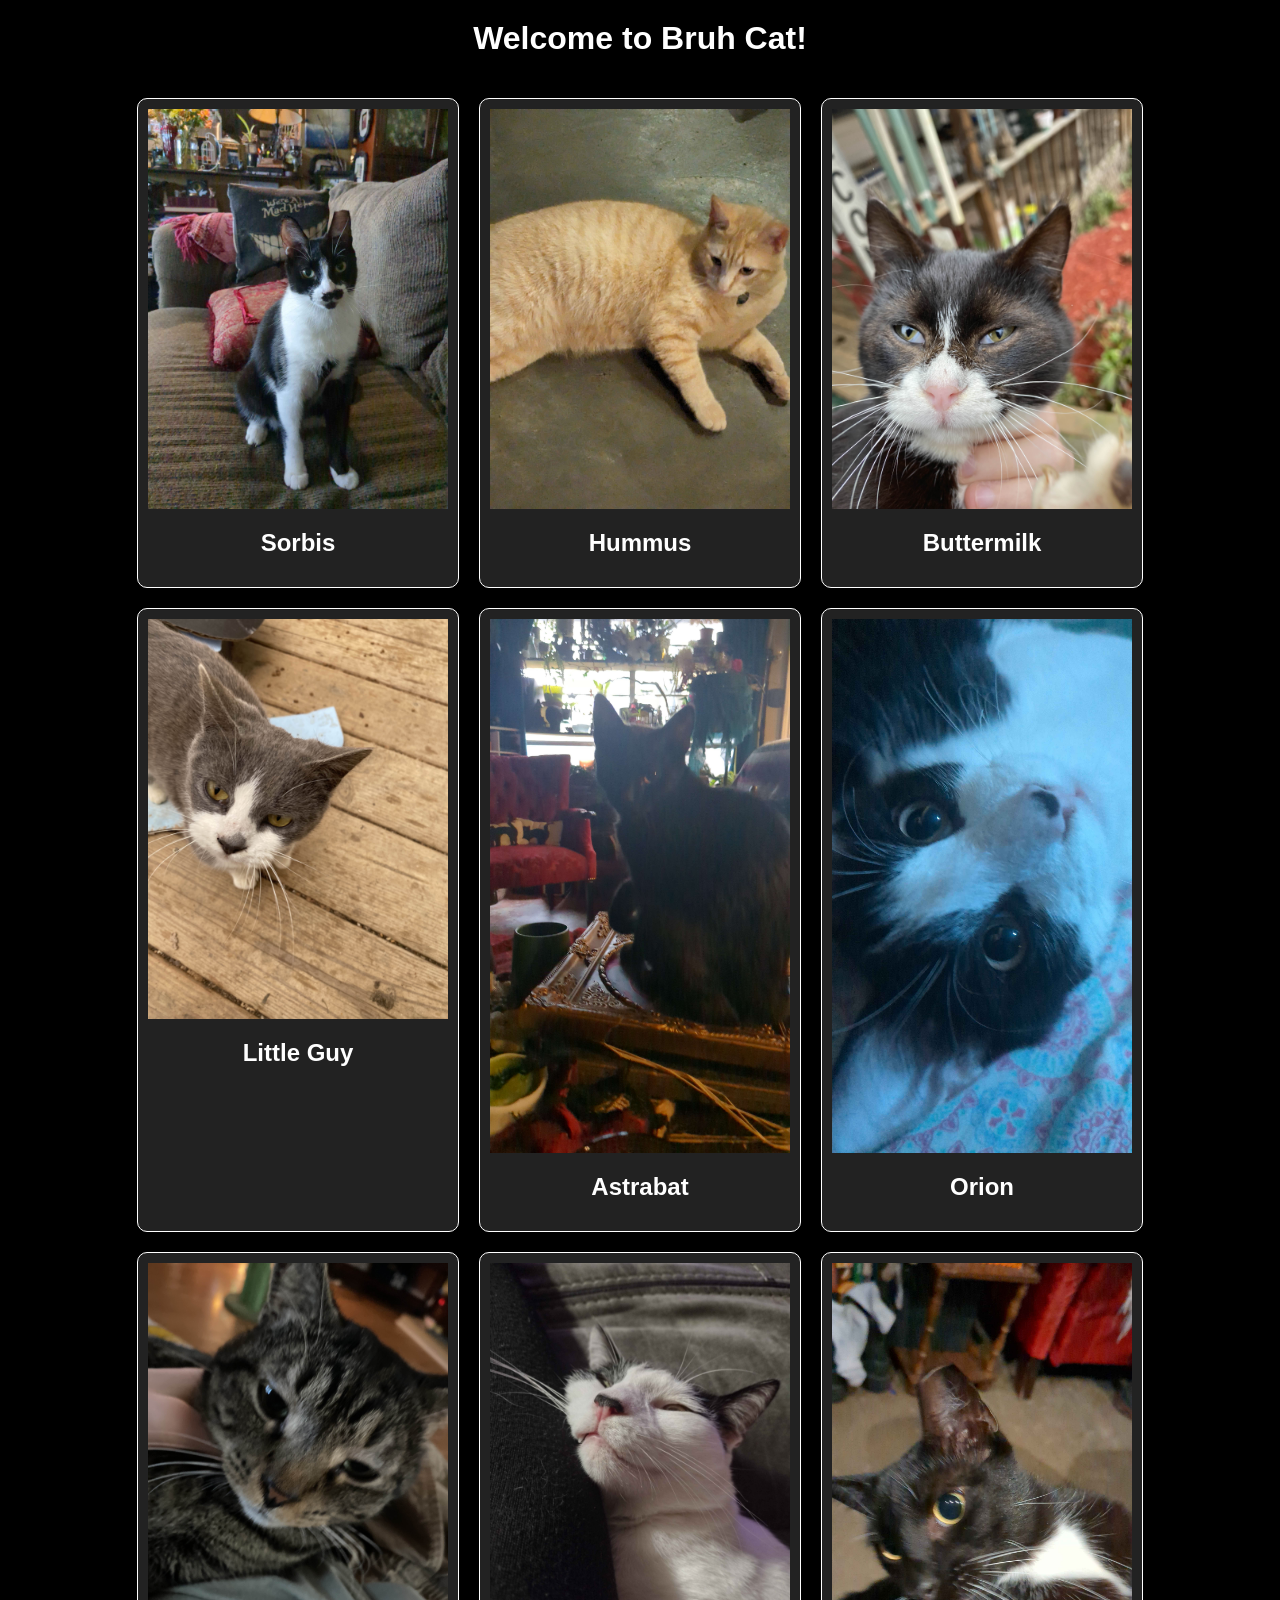
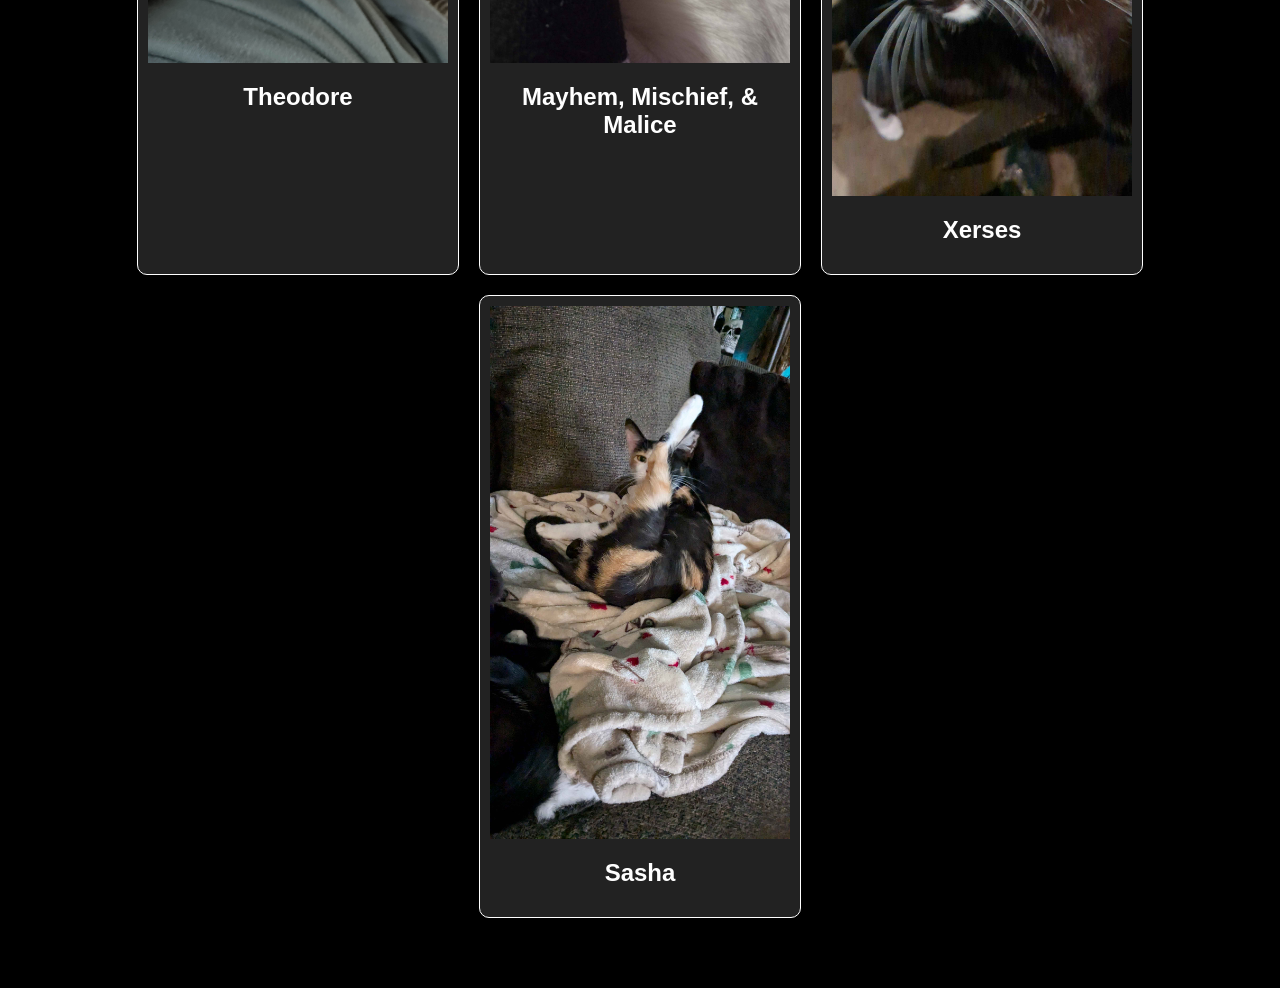
<file: index.html>
<!DOCTYPE html>
<html lang="en">
<head>
    <meta charset="UTF-8">
    <meta name="viewport" content="width=device-width, initial-scale=1.0">
    <title>😼Bruh Cat</title>
    <style>
        body {
            background-color: black;
            color: white;
            font-family: Arial, sans-serif;
            margin: 0;
            padding: 0;
        }

        img {
            max-width: 100%;
            height: auto;
            display: block;
            margin: 0 auto;
        }

        h1, h2 {
            text-align: center;
            margin-top: 20px;
        }

        .cat-container {
            display: flex;
            flex-wrap: wrap;
            justify-content: center;
            gap: 20px;
            padding: 20px;
        }

        .cat-card {
            max-width: 300px;
            border: 1px solid white;
            padding: 10px;
            text-align: center;
            background-color: #222;
            border-radius: 10px;
        }

        a {
            color: white;
            text-decoration: none;
        }

        a:hover {
            text-decoration: underline;
        }

        /* Add some spacing below the comment section */
        #commento {
            margin-top: 50px;
        }
    </style>
</head>
<body>
    <h1>Welcome to Bruh Cat!</h1>
    <div class="cat-container">
        <div class="cat-card">
            <a href="sorbis.html">
                <img src="images/sorb1.jpg" alt="Sorbis">
                <h2>Sorbis</h2>
            </a>
        </div>
        <div class="cat-card">
            <a href="hummus.html">
                <img src="images/hummus1.jpg" alt="Hummus">
                <h2>Hummus</h2>
            </a>
        </div>
        <div class="cat-card">
            <a href="buttermilk.html">
                <img src="images/buttermilk1.jpg" alt="Buttermilk">
                <h2>Buttermilk</h2>
            </a>
        </div>
        <div class="cat-card">
            <a href="littleguy.html">
                <img src="images/littleguy1.jpg" alt="Little Guy">
                <h2>Little Guy</h2>
            </a>
        </div>
        <div class="cat-card">
            <a href="astrabat.html">
                <img src="images/astra1.jpg" alt="Astrabat">
                <h2>Astrabat</h2>
            </a>
        </div>
        <div class="cat-card">
            <a href="orion.html">
                <img src="images/orion1.jpg" alt="Orion">
                <h2>Orion</h2>
            </a>
        </div>
        <div class="cat-card">
            <a href="tt.html">
                <img src="images/tt1.jpg" alt="Theodore">
                <h2>Theodore</h2>
            </a>
        </div>
        <div class="cat-card">
            <a href="ashers_cats.html">
                <img src="images/mayhem.jpg" alt="Mayhem, Mischief, and Malice">
                <h2>Mayhem, Mischief, & Malice</h2>
            </a>
        </div>
        <div class="cat-card">
            <a href="xerses.html">
                <img src="images/xerses1.jpg" alt="Xerses">
                <h2>Xerses</h2>
            </a>
        </div>
        <div class="cat-card">
            <a href="sasha.html">
                <img src="images/sasha1.jpg" alt="Sasha">
                <h2>Sasha</h2>
            </a>
        </div>
    </div>

    <!-- Add Commento Comment Section -->
    <div id="commento"></div>
    <script defer src="https://cdn.commento.io/js/commento.js"></script>
</body>
</html>
</file>
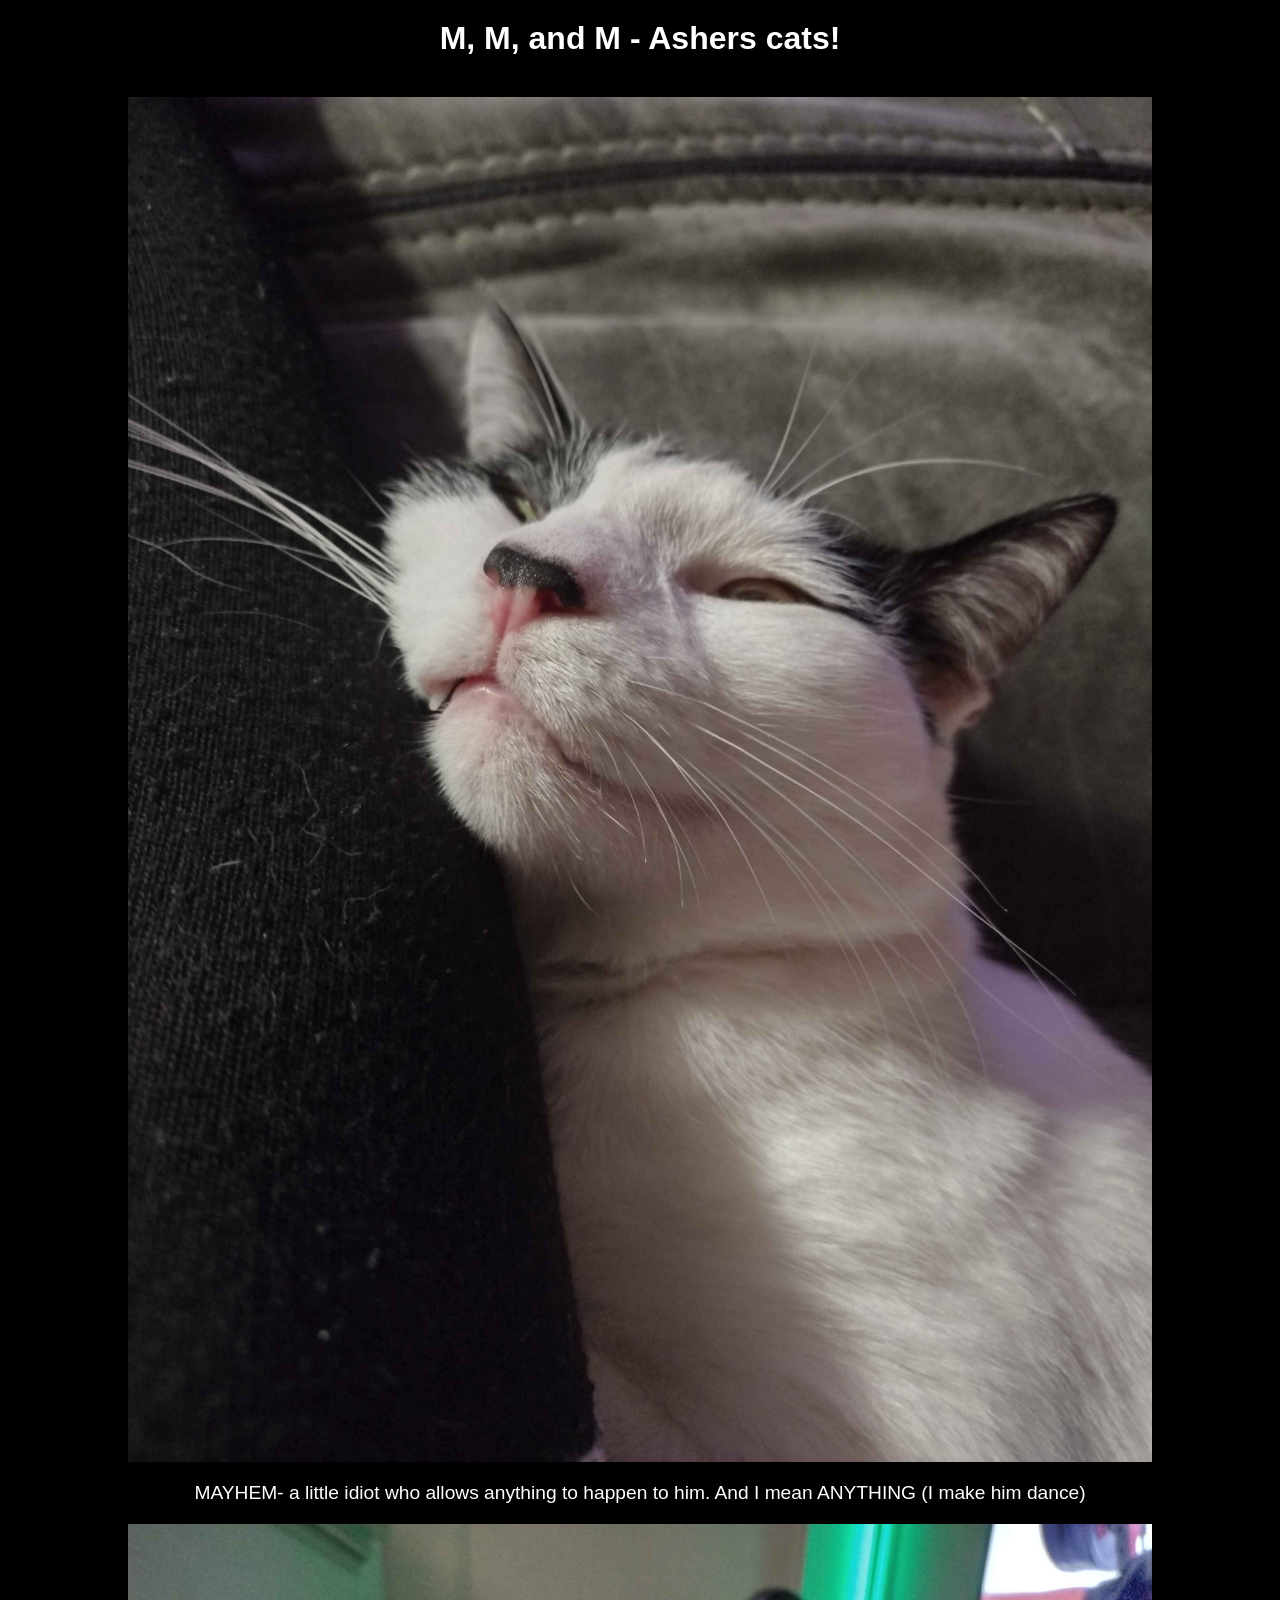
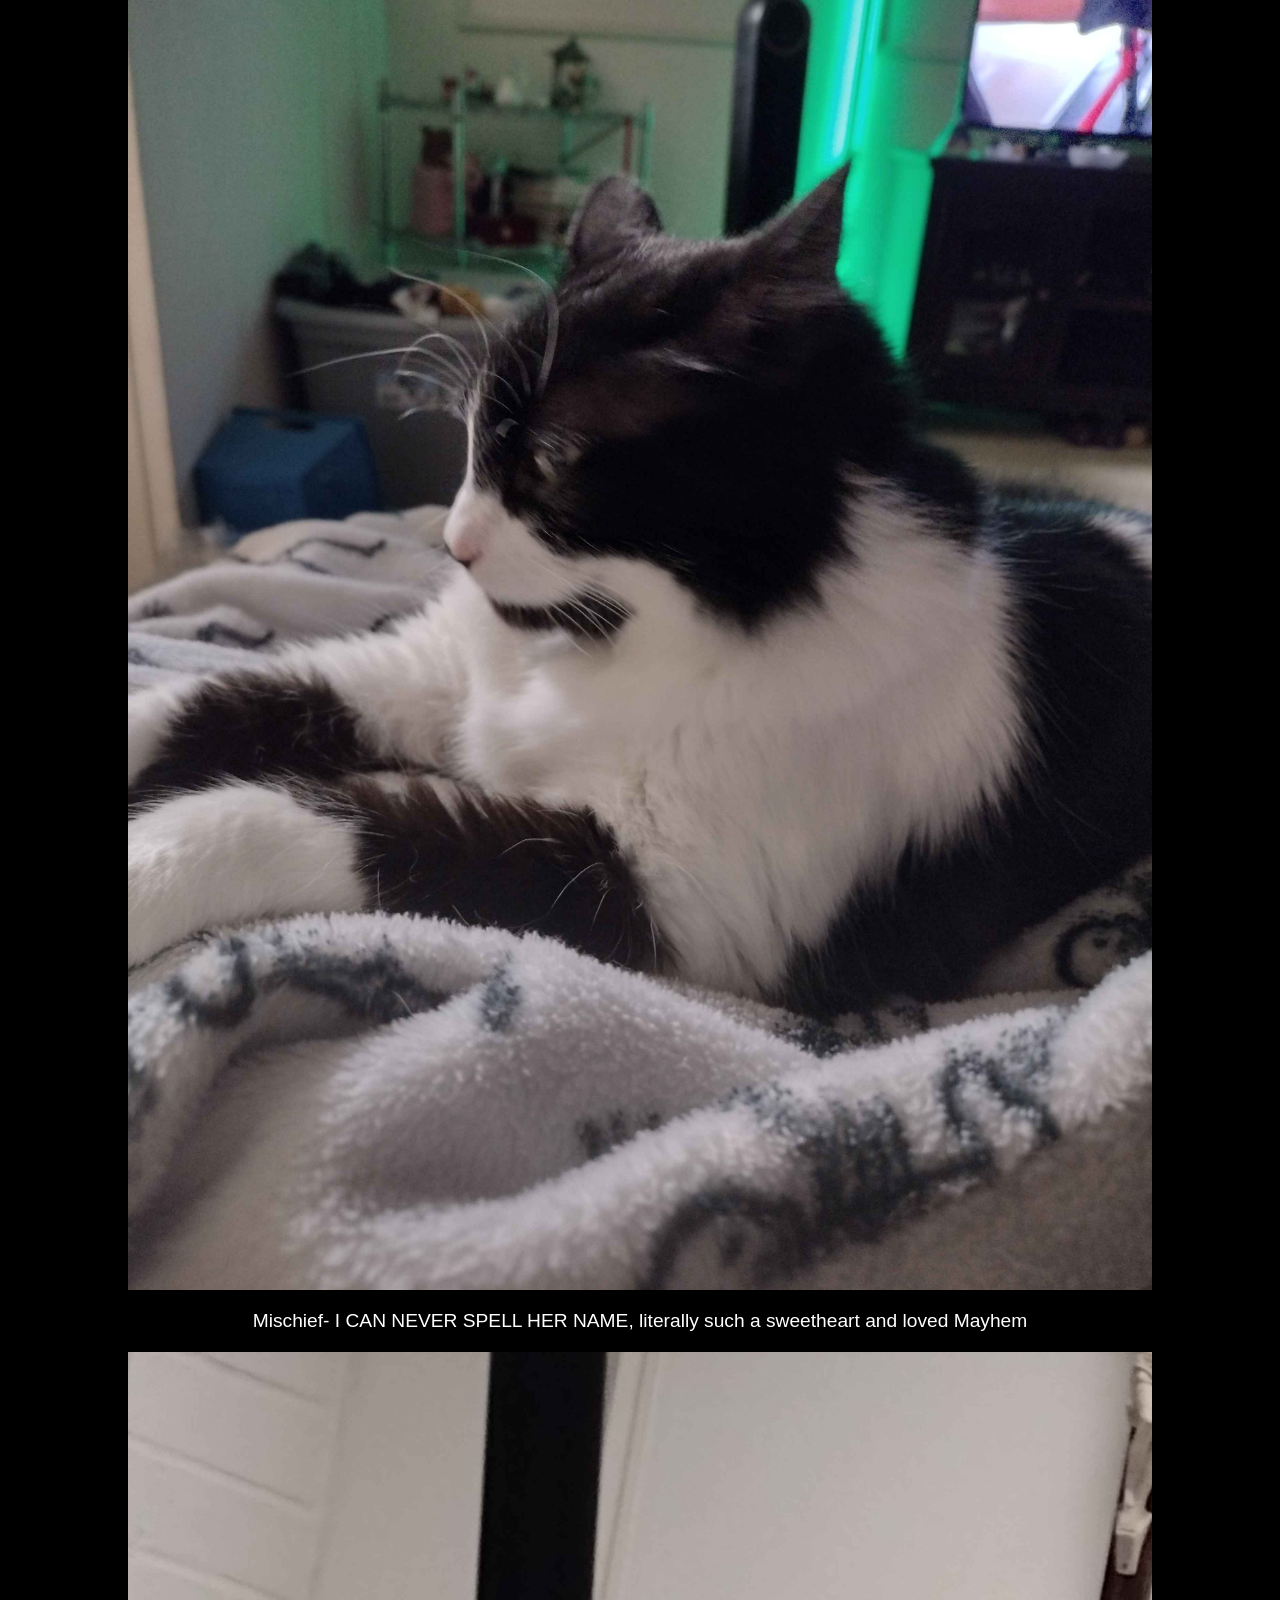
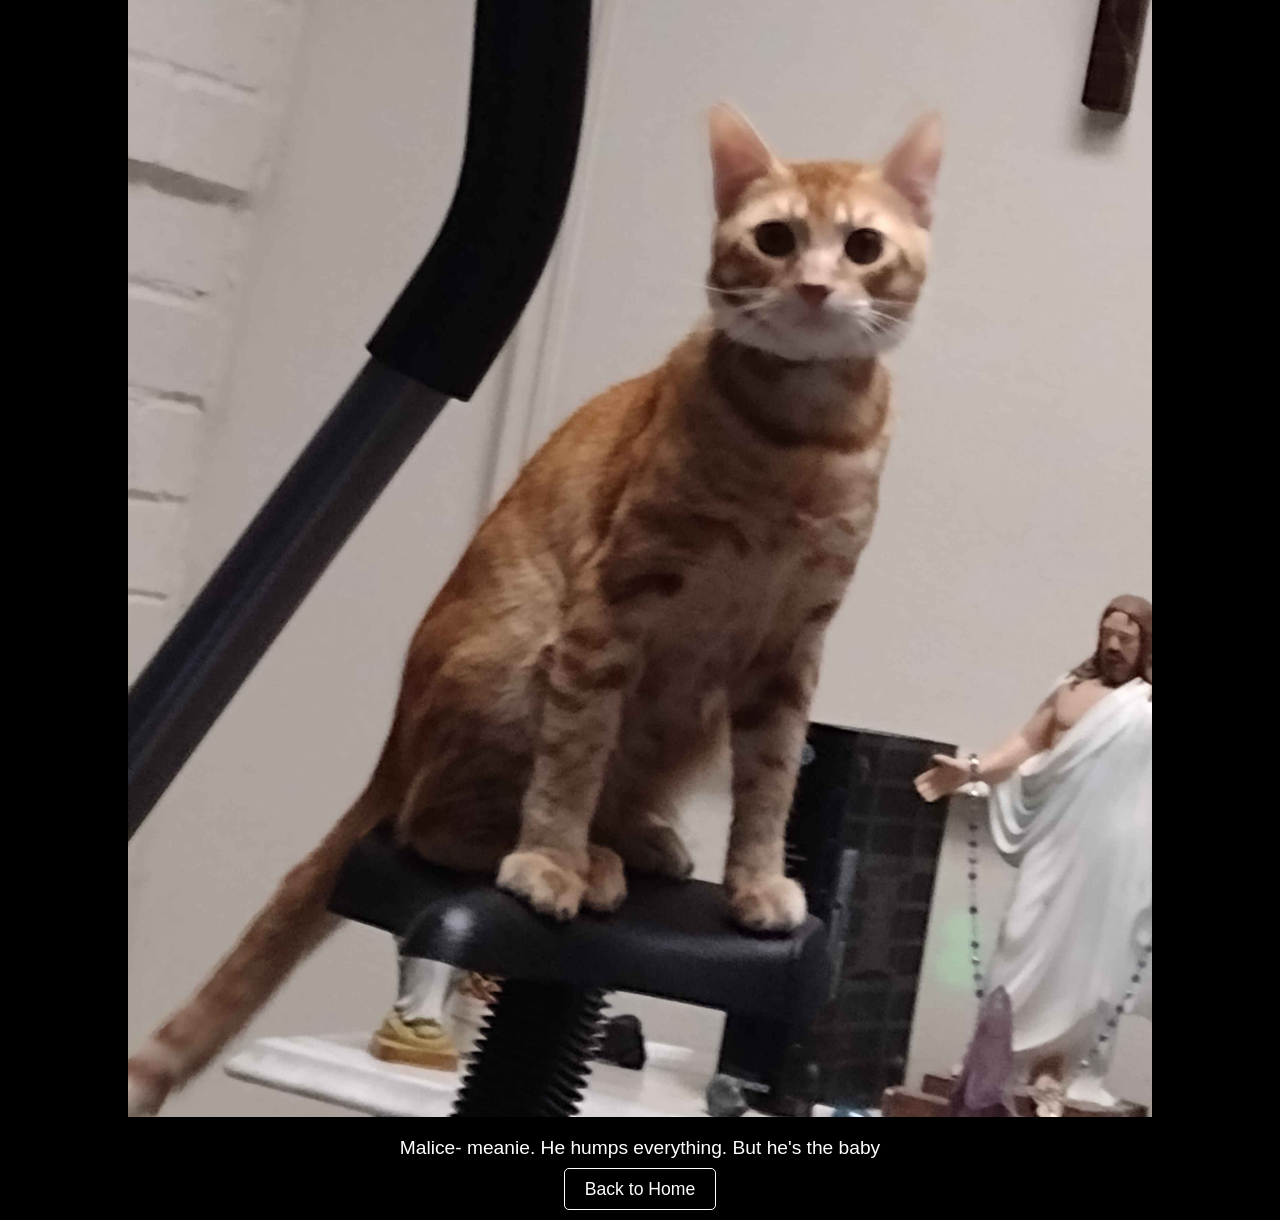
<file: ashers_cats.html>
<!DOCTYPE html>
<html lang="en">
<head>
    <meta charset="UTF-8">
    <meta name="viewport" content="width=device-width, initial-scale=1.0">
    <title>😼Ashers cats!!! - Bruh Cat</title>
    <style>
        body {
            background-color: black;
            color: white;
            font-family: Arial, sans-serif;
            margin: 0;
            padding: 0;
        }

        h1 {
            text-align: center;
            margin-top: 20px;
        }

        .cat-info {
            text-align: center;
            margin-top: 40px;
        }

        img {
            max-width: 80%;
            height: auto;
            display: block;
            margin: 20px auto;
        }

        p {
            text-align: center;
            font-size: 1.2em;
        }

        .back-home {
            text-align: center;
            margin: 20px;
        }

        .back-home a {
            color: white;
            text-decoration: none;
            font-size: 1.1em;
            border: 1px solid white;
            padding: 10px 20px;
            border-radius: 5px;
        }

        .back-home a:hover {
            background-color: white;
            color: black;
        }
    </style>
</head>
<body>
    <h1>M, M, and M - Ashers cats! </h1>
    <div class="cat-info">
        <img src="images/mayhem.jpg" alt="Mayhem - Image 1">
        <p>MAYHEM- a little idiot who allows anything to happen to him. And I mean ANYTHING (I make him dance) </p>
        <img src="images/mischief.jpg" alt="Mischief - Image 2">
        <p>Mischief- I CAN NEVER SPELL HER NAME, literally such a sweetheart and loved Mayhem</p>
        <img src="images/malice.jpg" alt="Malice - image 3">
        <p>Malice- meanie. He humps everything. But he's the baby</p>
    </div>
    <div class="back-home">
        <a href="index.html">Back to Home</a>
    </div>
</body>
</html>
</file>
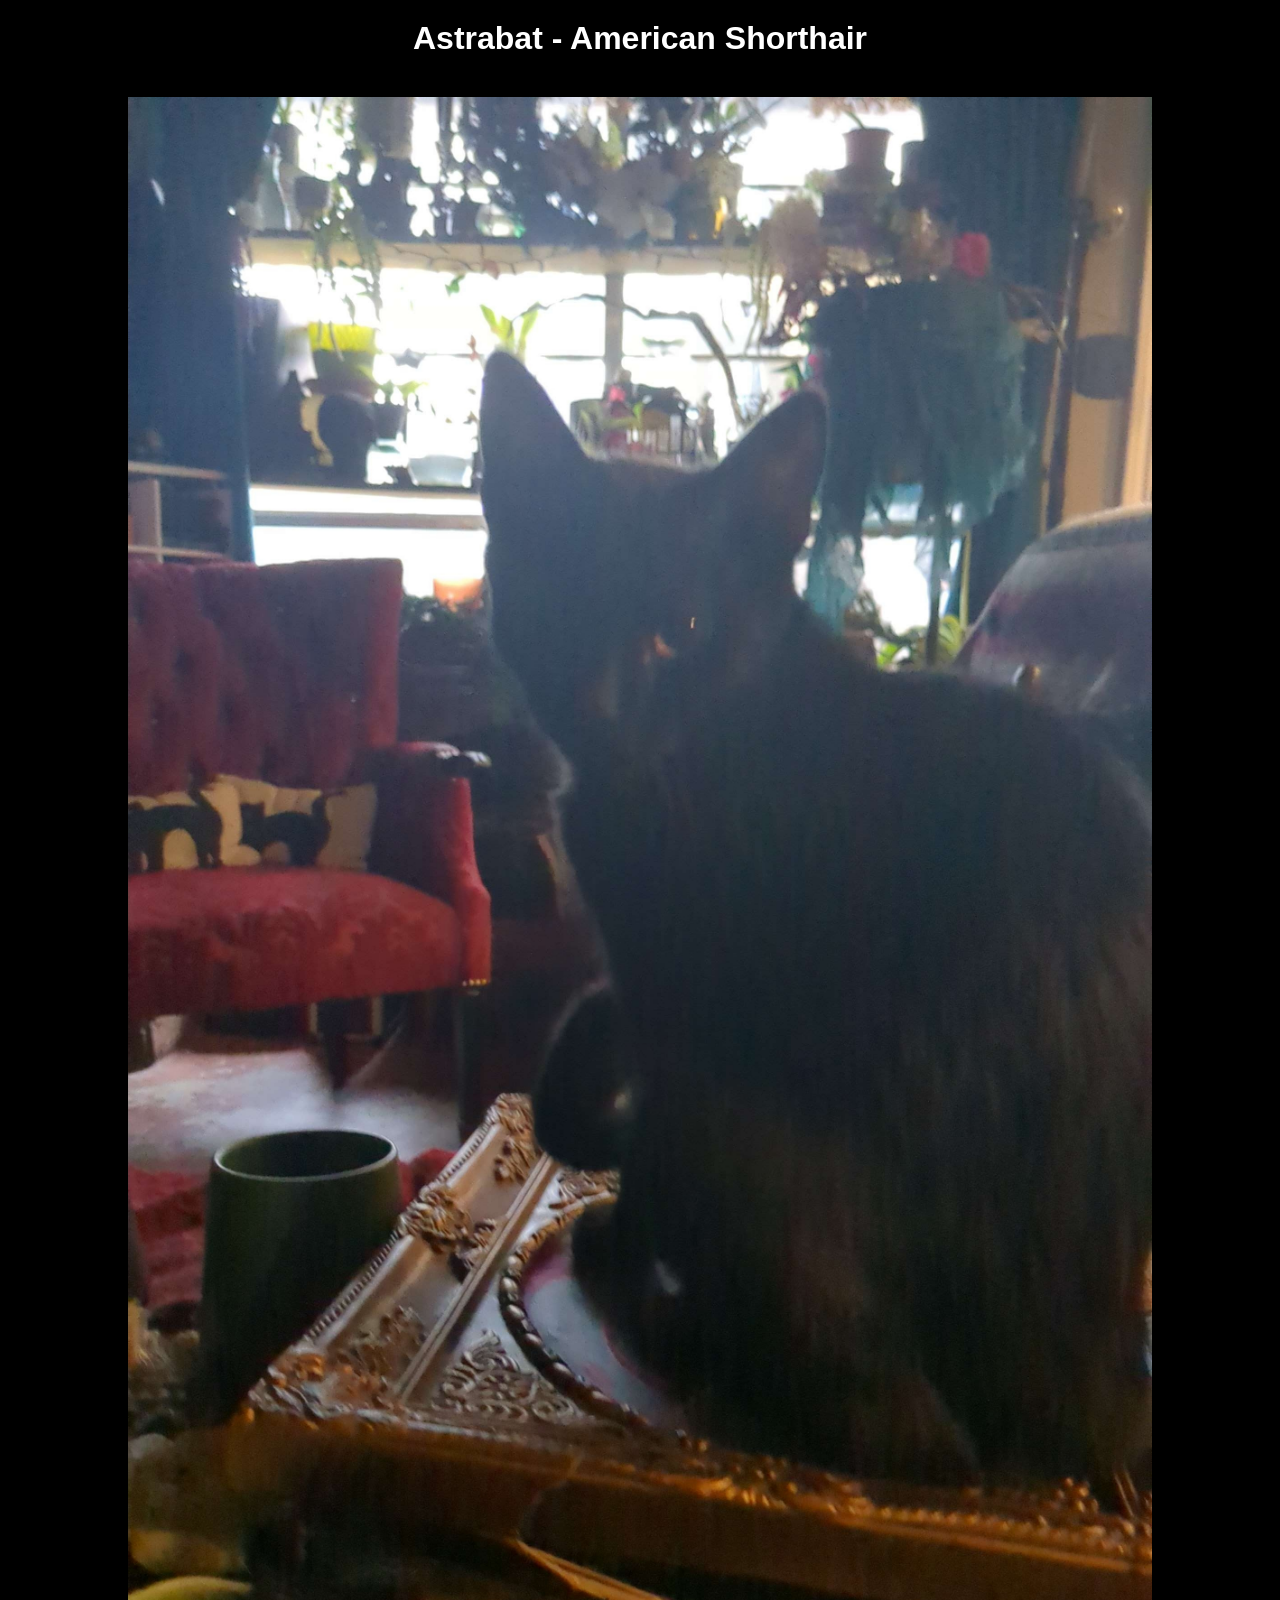
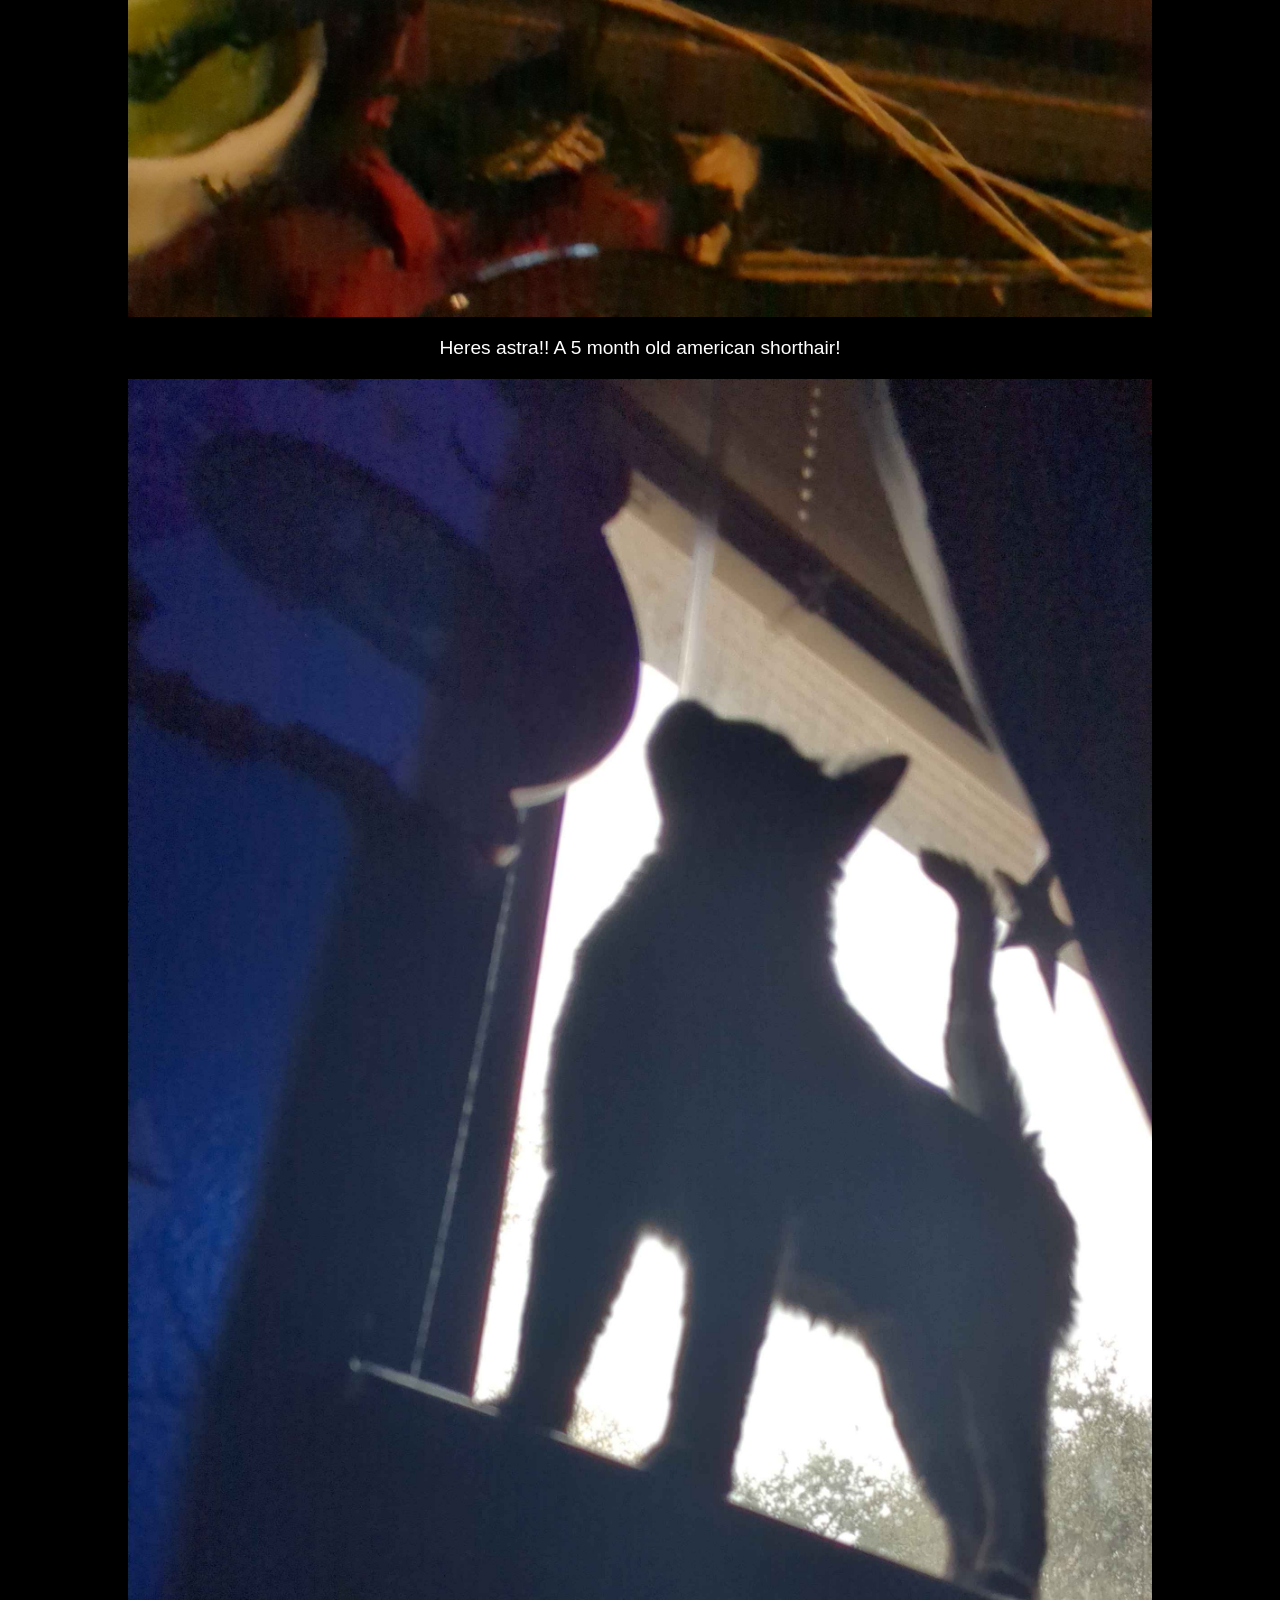
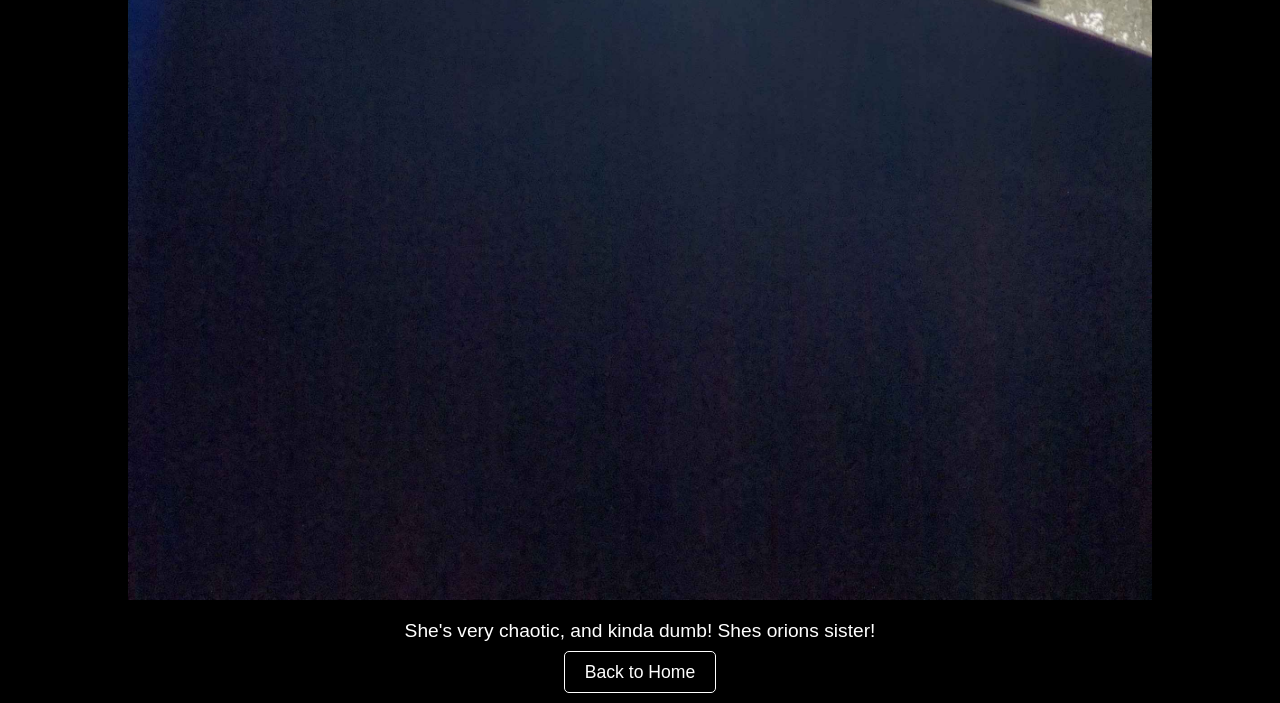
<file: astrabat.html>
<!DOCTYPE html>
<html lang="en">
<head>
    <meta charset="UTF-8">
    <meta name="viewport" content="width=device-width, initial-scale=1.0">
    <title>😼Astra! - Bruh Cat</title>
    <style>
        body {
            background-color: black;
            color: white;
            font-family: Arial, sans-serif;
            margin: 0;
            padding: 0;
        }

        h1 {
            text-align: center;
            margin-top: 20px;
        }

        .cat-info {
            text-align: center;
            margin-top: 40px;
        }

        img {
            max-width: 80%;
            height: auto;
            display: block;
            margin: 20px auto;
        }

        p {
            text-align: center;
            font-size: 1.2em;
        }

        .back-home {
            text-align: center;
            margin: 20px;
        }

        .back-home a {
            color: white;
            text-decoration: none;
            font-size: 1.1em;
            border: 1px solid white;
            padding: 10px 20px;
            border-radius: 5px;
        }

        .back-home a:hover {
            background-color: white;
            color: black;
        }
    </style>
</head>
<body>
    <h1>Astrabat - American Shorthair</h1>
    <div class="cat-info">
        <img src="images/astra1.jpg" alt="Astra - Image 1">
        <p>Heres astra!! A 5 month old american shorthair!</p>
        <img src="images/astra2.jpg" alt="Astra - Image 2">
        <p>She's very chaotic, and kinda dumb! Shes orions sister!</p>
    </div>
    <div class="back-home">
        <a href="index.html">Back to Home</a>
    </div>
</body>
</html>
</file>
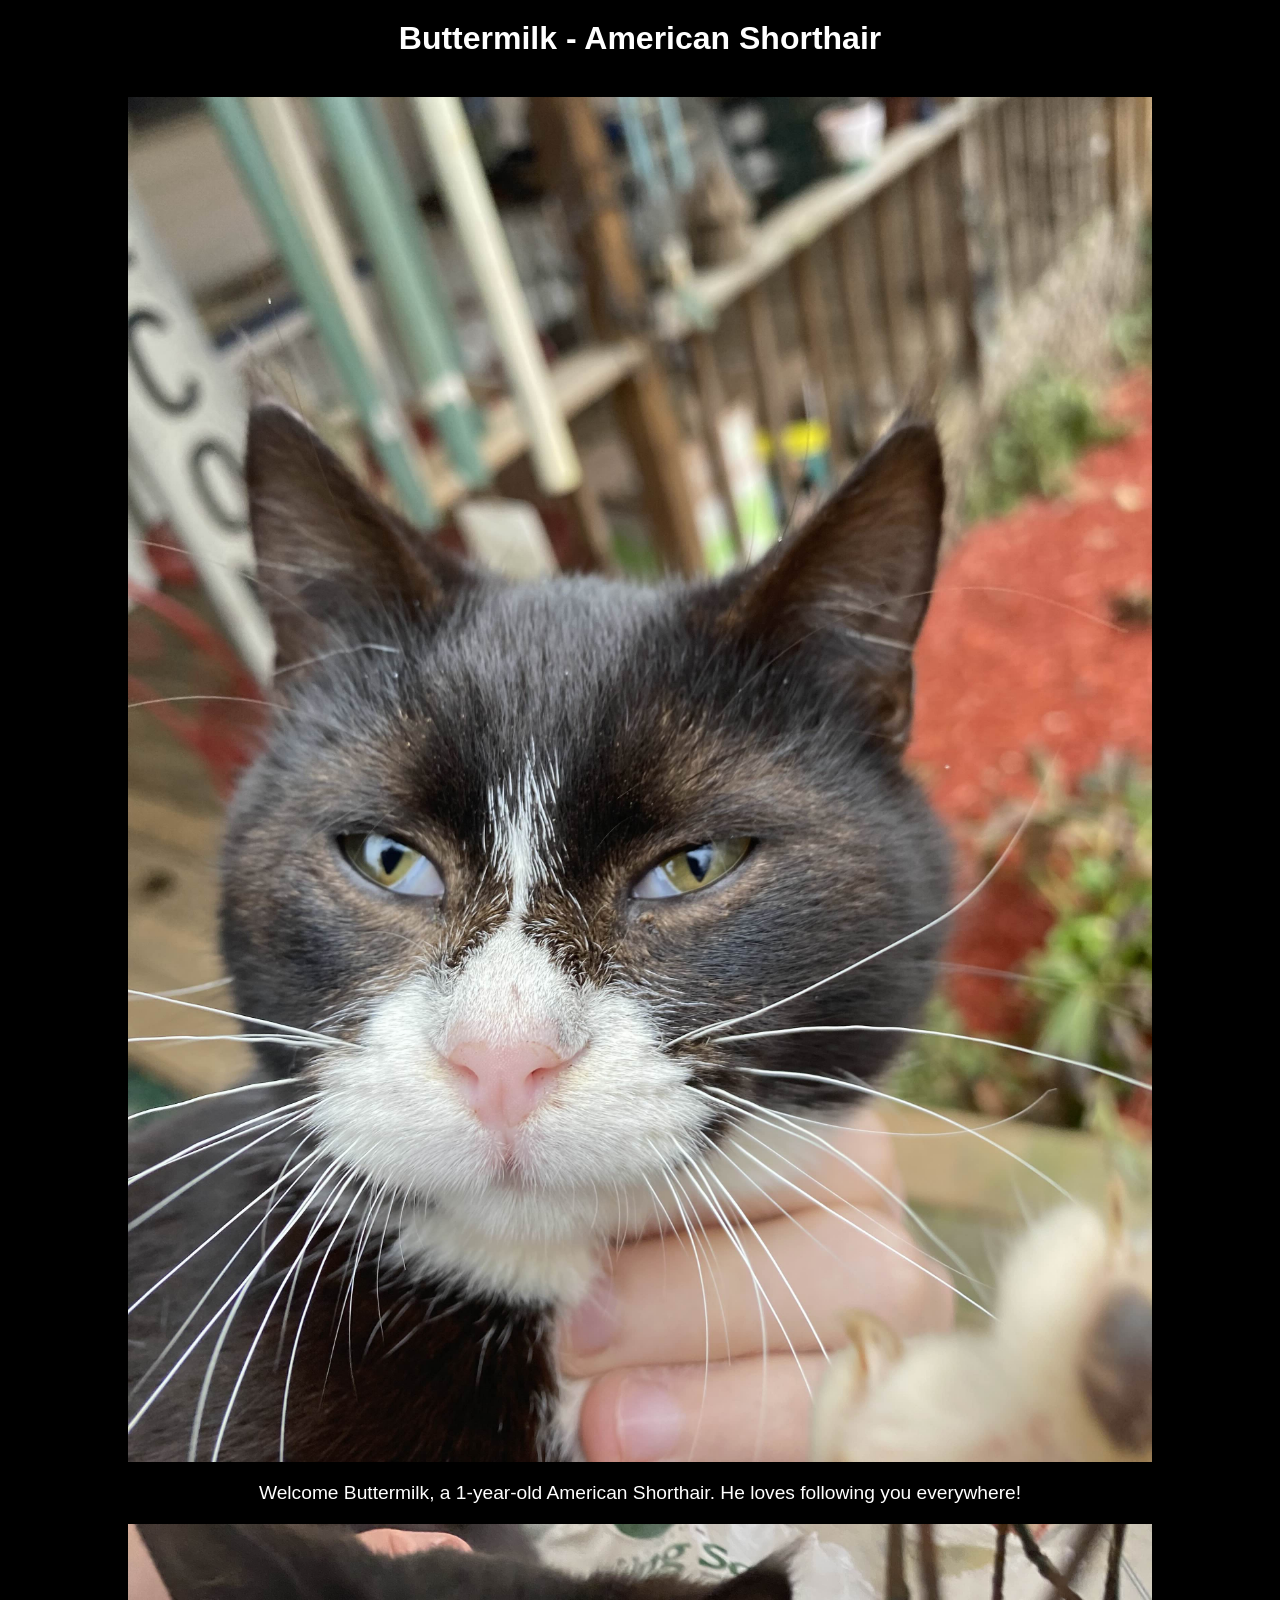
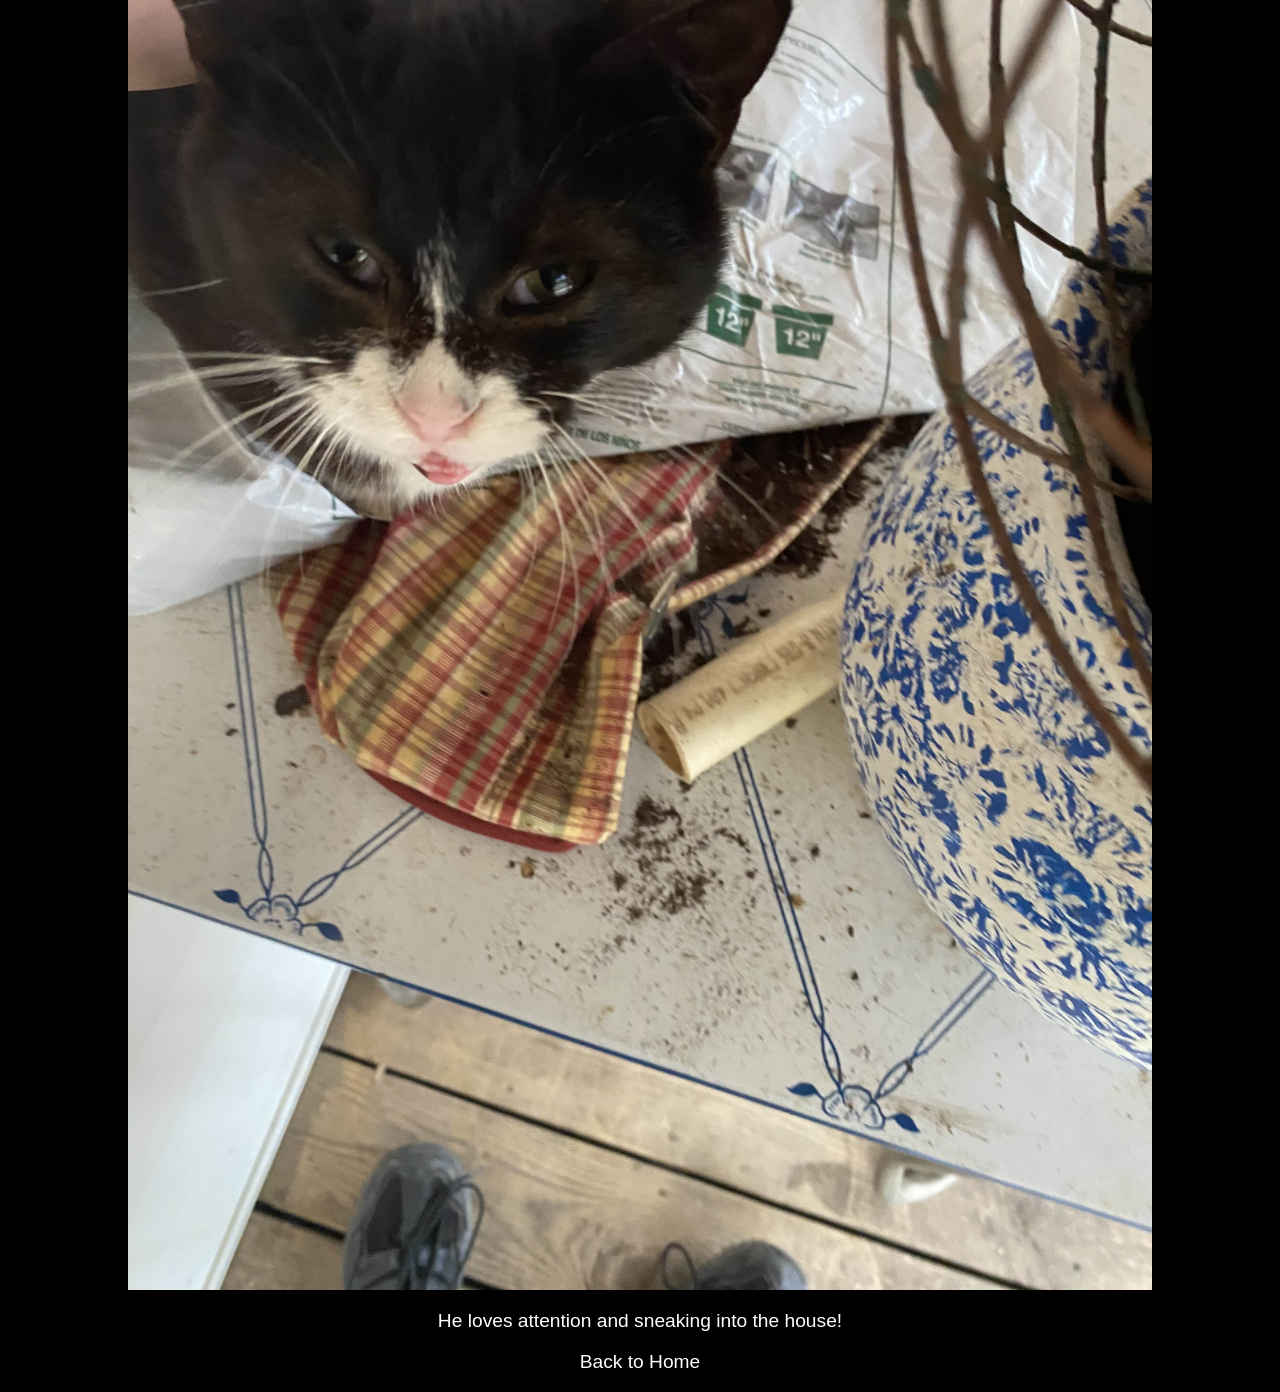
<file: buttermilk.html>
<!DOCTYPE html>
<html lang="en">
<head>
    <meta charset="UTF-8">
    <meta name="viewport" content="width=device-width, initial-scale=1.0">
    <title>😼Buttermilk - Bruh Cat</title>
    <style>
        body {
            background-color: black;
            color: white;
            font-family: Arial, sans-serif;
            margin: 0;
            padding: 0;
        }

        h1 {
            text-align: center;
            margin-top: 20px;
        }

        .cat-info {
            text-align: center;
            margin-top: 40px;
        }

        img {
            max-width: 80%;
            height: auto;
            display: block;
            margin: 20px auto;
        }

        p {
            text-align: center;
            font-size: 1.2em;
        }

        a {
            color: white;
            text-decoration: none;
        }

        a:hover {
            text-decoration: underline;
        }
    </style>
</head>
<body>
    <h1>Buttermilk - American Shorthair</h1>
    <div class="cat-info">
        <img src="images/buttermilk1.jpg" alt="Buttermilk - Image 1">
        <p>Welcome Buttermilk, a 1-year-old American Shorthair. He loves following you everywhere!</p>
        <img src="images/buttermilk2.jpg" alt="Buttermilk - Image 2">
        <p>He loves attention and sneaking into the house!</p>
    </div>
    <p style="text-align: center;"><a href="index.html">Back to Home</a></p>
</body>
</html>
</file>
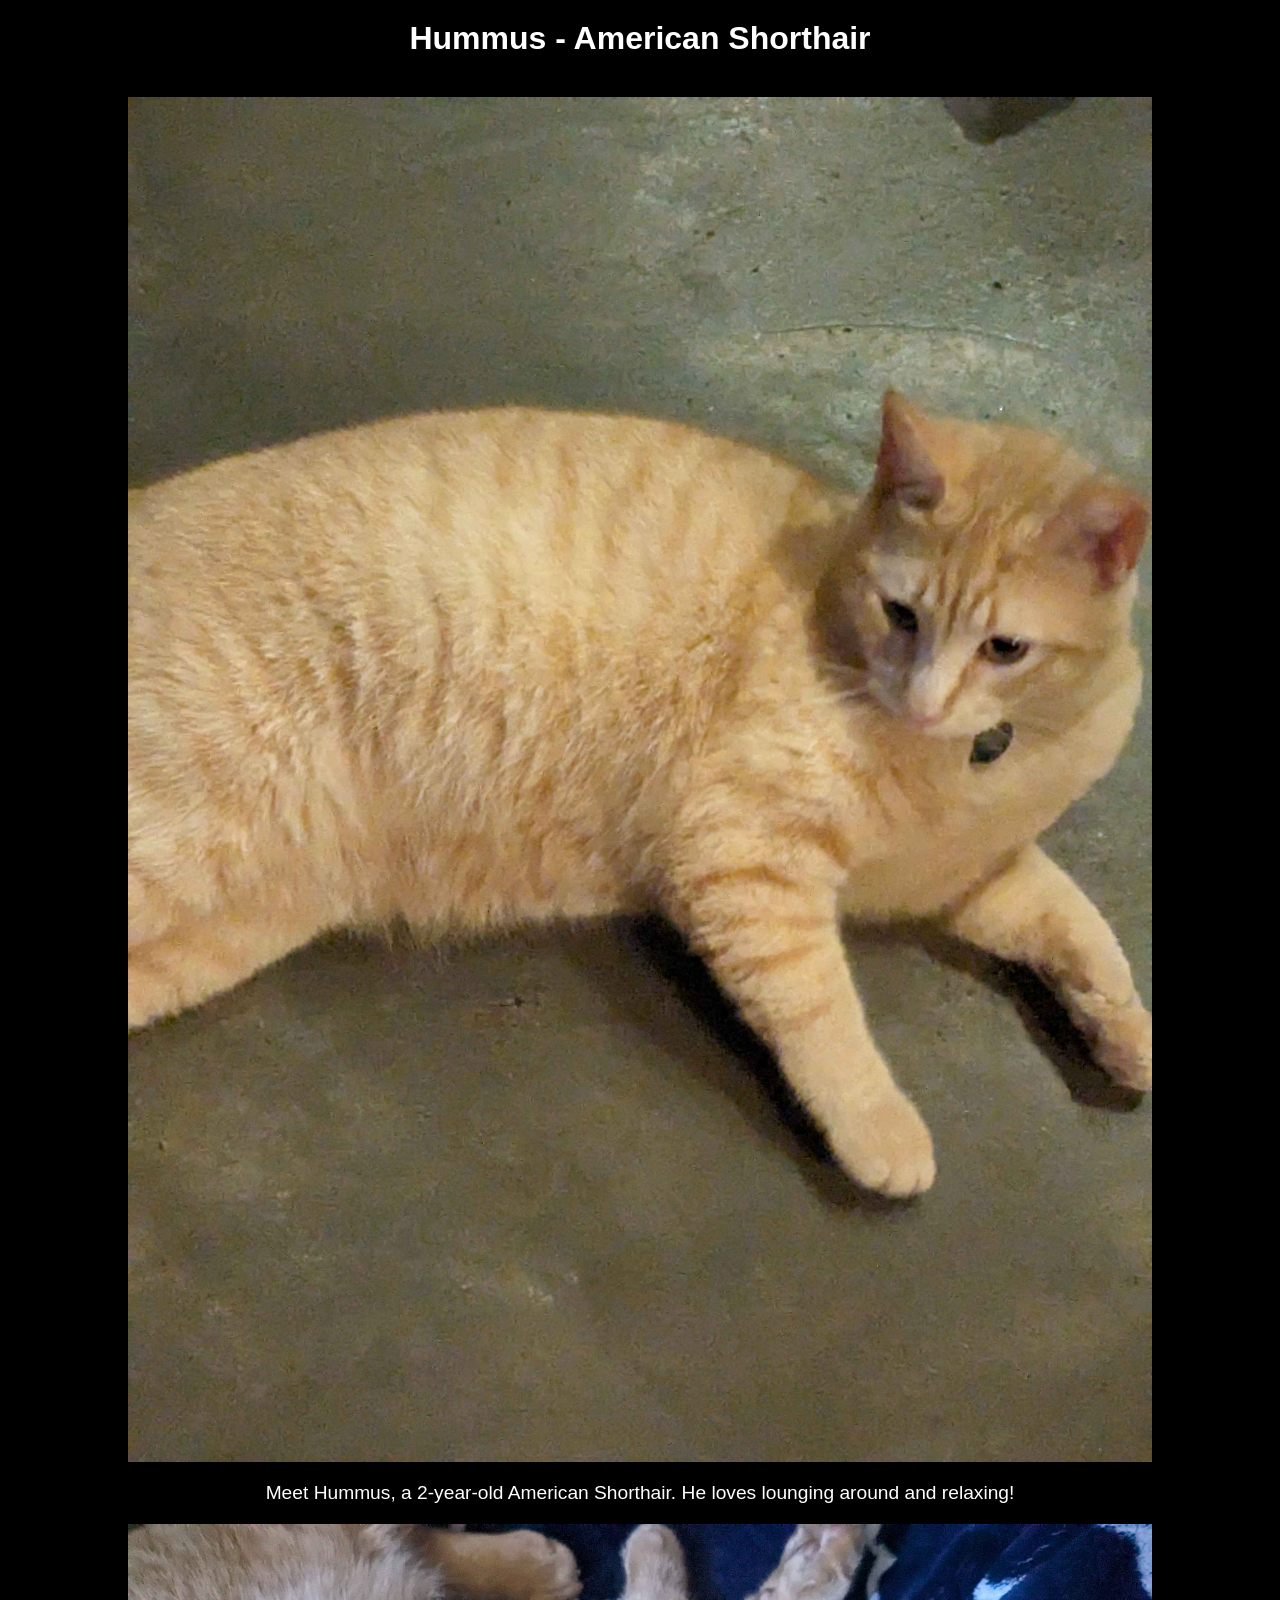
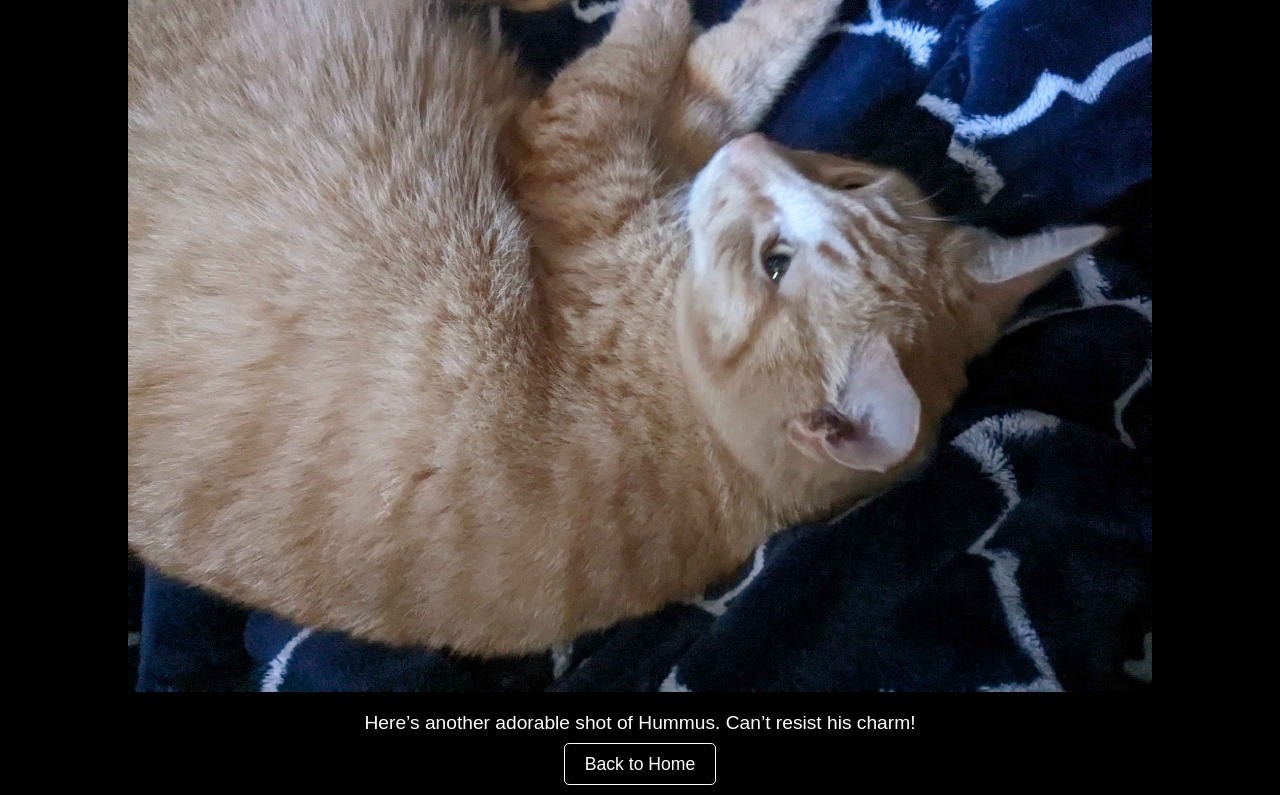
<file: hummus.html>
<!DOCTYPE html>
<html lang="en">
<head>
    <meta charset="UTF-8">
    <meta name="viewport" content="width=device-width, initial-scale=1.0">
    <title>😼Hummus - Bruh Cat</title>
    <style>
        body {
            background-color: black;
            color: white;
            font-family: Arial, sans-serif;
            margin: 0;
            padding: 0;
        }

        h1 {
            text-align: center;
            margin-top: 20px;
        }

        .cat-info {
            text-align: center;
            margin-top: 40px;
        }

        img {
            max-width: 80%;
            height: auto;
            display: block;
            margin: 20px auto;
        }

        p {
            text-align: center;
            font-size: 1.2em;
        }

        .back-home {
            text-align: center;
            margin: 20px;
        }

        .back-home a {
            color: white;
            text-decoration: none;
            font-size: 1.1em;
            border: 1px solid white;
            padding: 10px 20px;
            border-radius: 5px;
        }

        .back-home a:hover {
            background-color: white;
            color: black;
        }
    </style>
</head>
<body>
    <h1>Hummus - American Shorthair</h1>
    <div class="cat-info">
        <img src="images/hummus1.jpg" alt="Hummus - Image 1">
        <p>Meet Hummus, a 2-year-old American Shorthair. He loves lounging around and relaxing!</p>
        <img src="images/hummus2.jpg" alt="Hummus - Image 2">
        <p>Here’s another adorable shot of Hummus. Can’t resist his charm!</p>
    </div>
    <div class="back-home">
        <a href="index.html">Back to Home</a>
    </div>
</body>
</html>
</file>
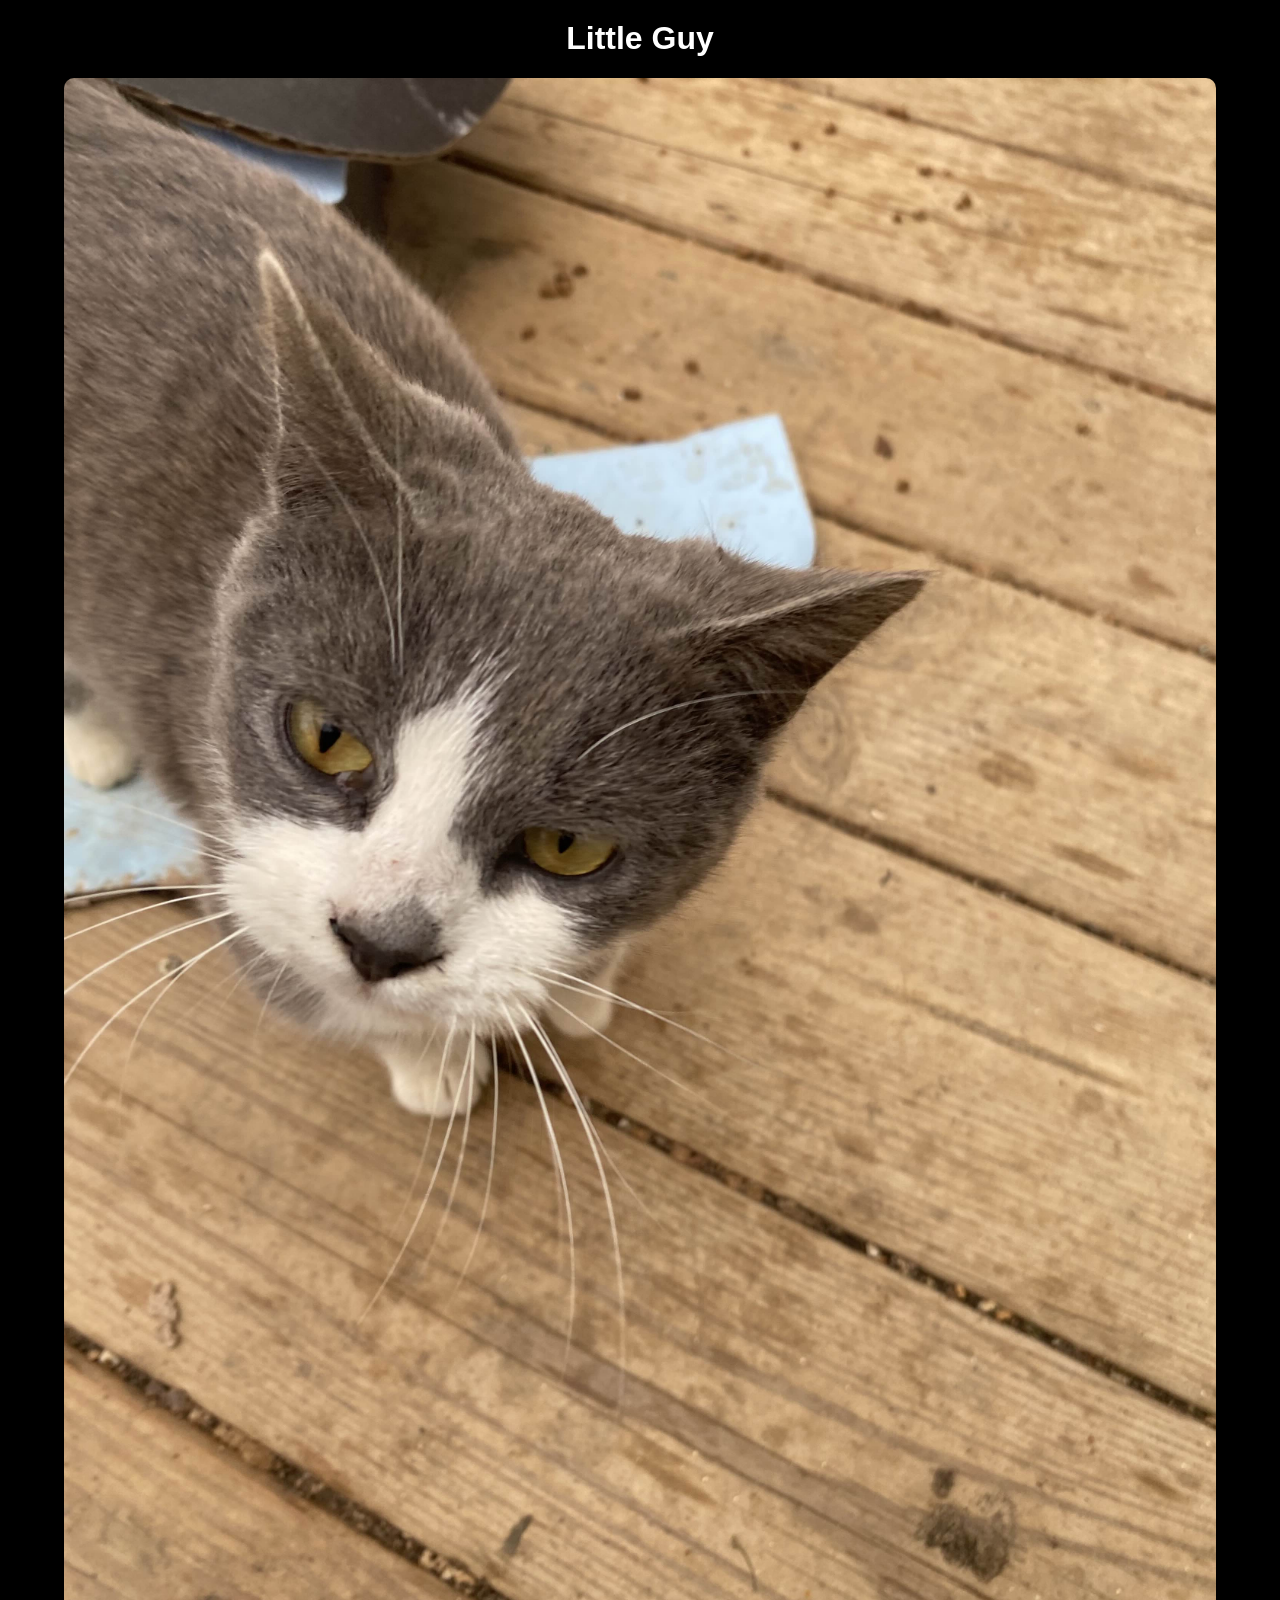
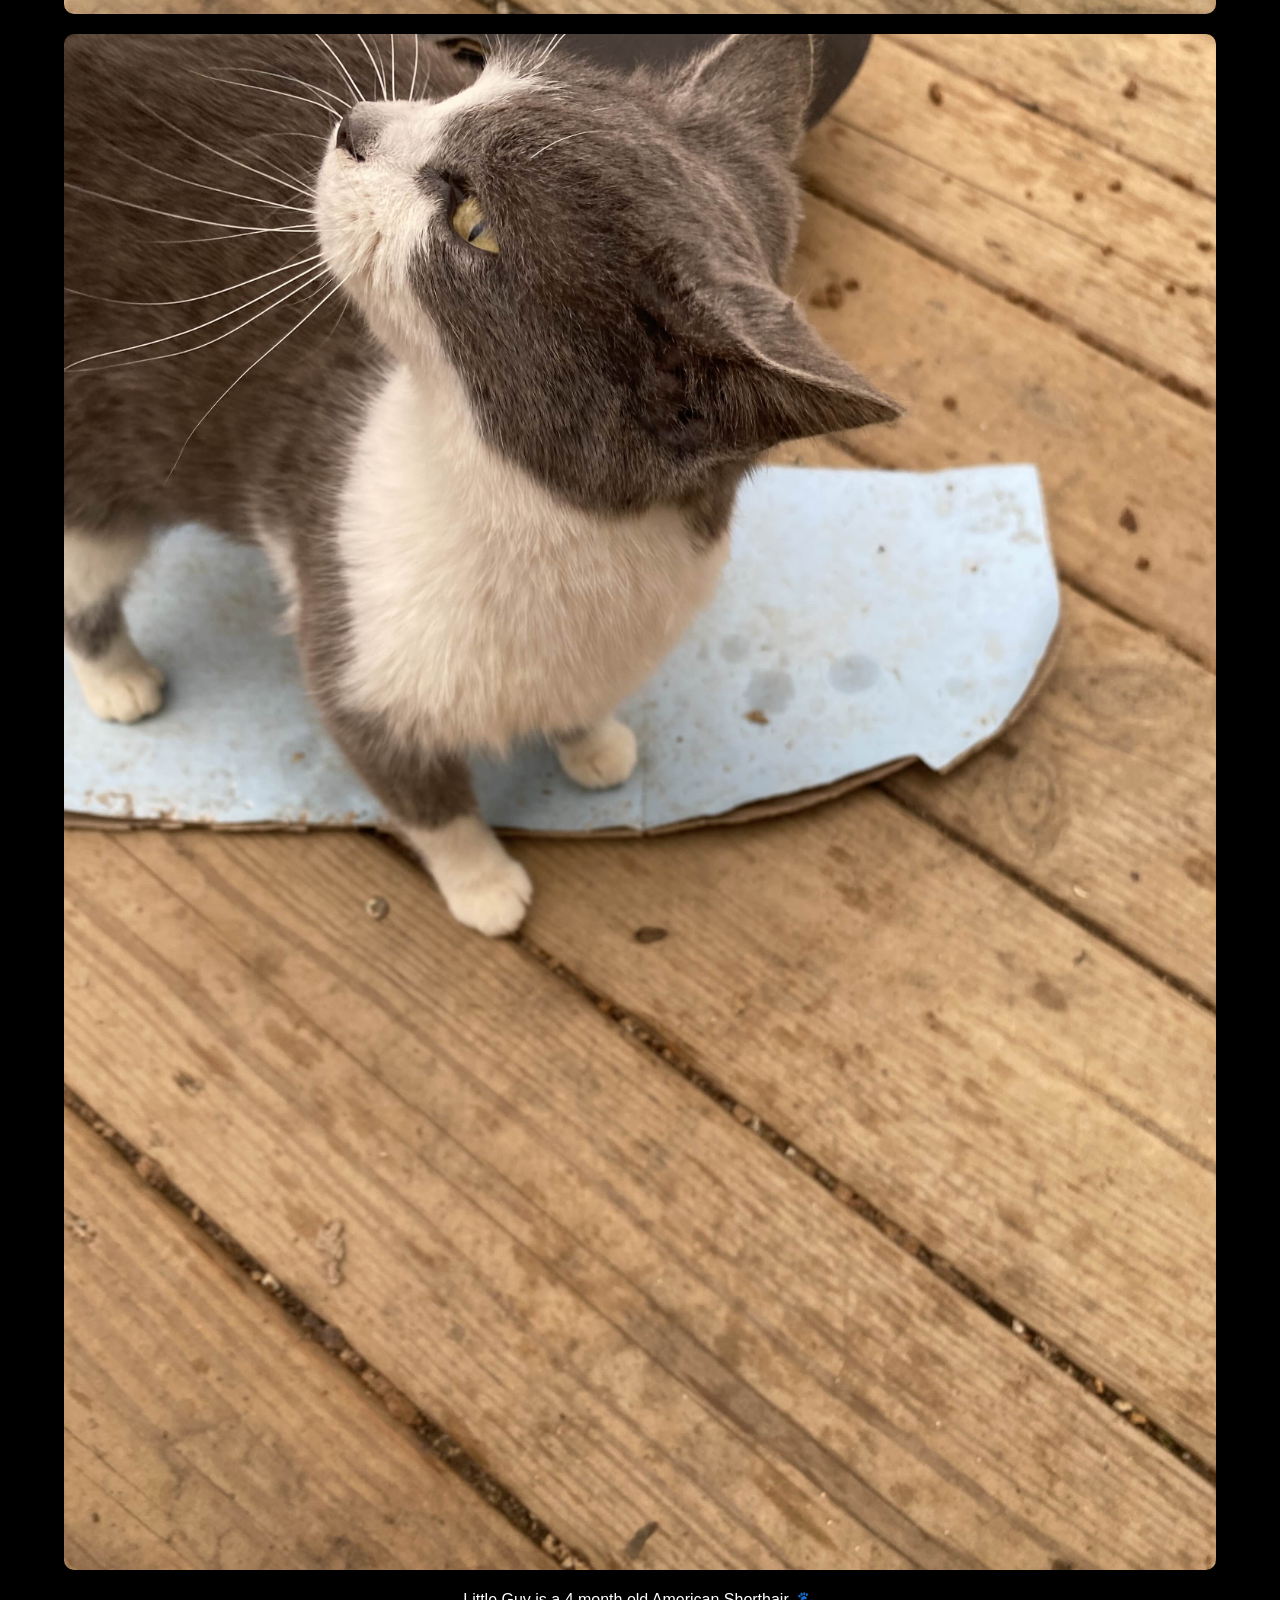
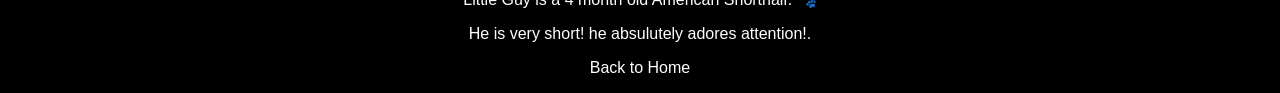
<file: littleguy.html>
<!DOCTYPE html>
<html lang="en">
<head>
    <meta charset="UTF-8">
    <meta name="viewport" content="width=device-width, initial-scale=1.0">
    <title>😼Little Guy</title>
    <style>
        body {
            background-color: black;
            color: white;
            font-family: Arial, sans-serif;
            margin: 0;
            padding: 0;
            text-align: center;
        }

        img {
            max-width: 90%;
            height: auto;
            margin: 20px auto;
            display: block;
            border-radius: 10px;
        }

        h1 {
            margin-top: 20px;
        }

        a {
            color: white;
            text-decoration: none;
        }

        a:hover {
            text-decoration: underline;
        }
    </style>
</head>
<body>
    <h1>Little Guy</h1>
    <img src="images/littleguy1.jpg" alt="Little Guy 1">
    <img src="images/littleguy2.jpg" alt="Little Guy 2">
    <p>Little Guy is a 4 month old American Shorthair. 🐾</p>
    <p>He is very short! he absulutely adores attention!.  </p>
    <p><a href="index.html">Back to Home</a></p>
</body>
</html>
</file>
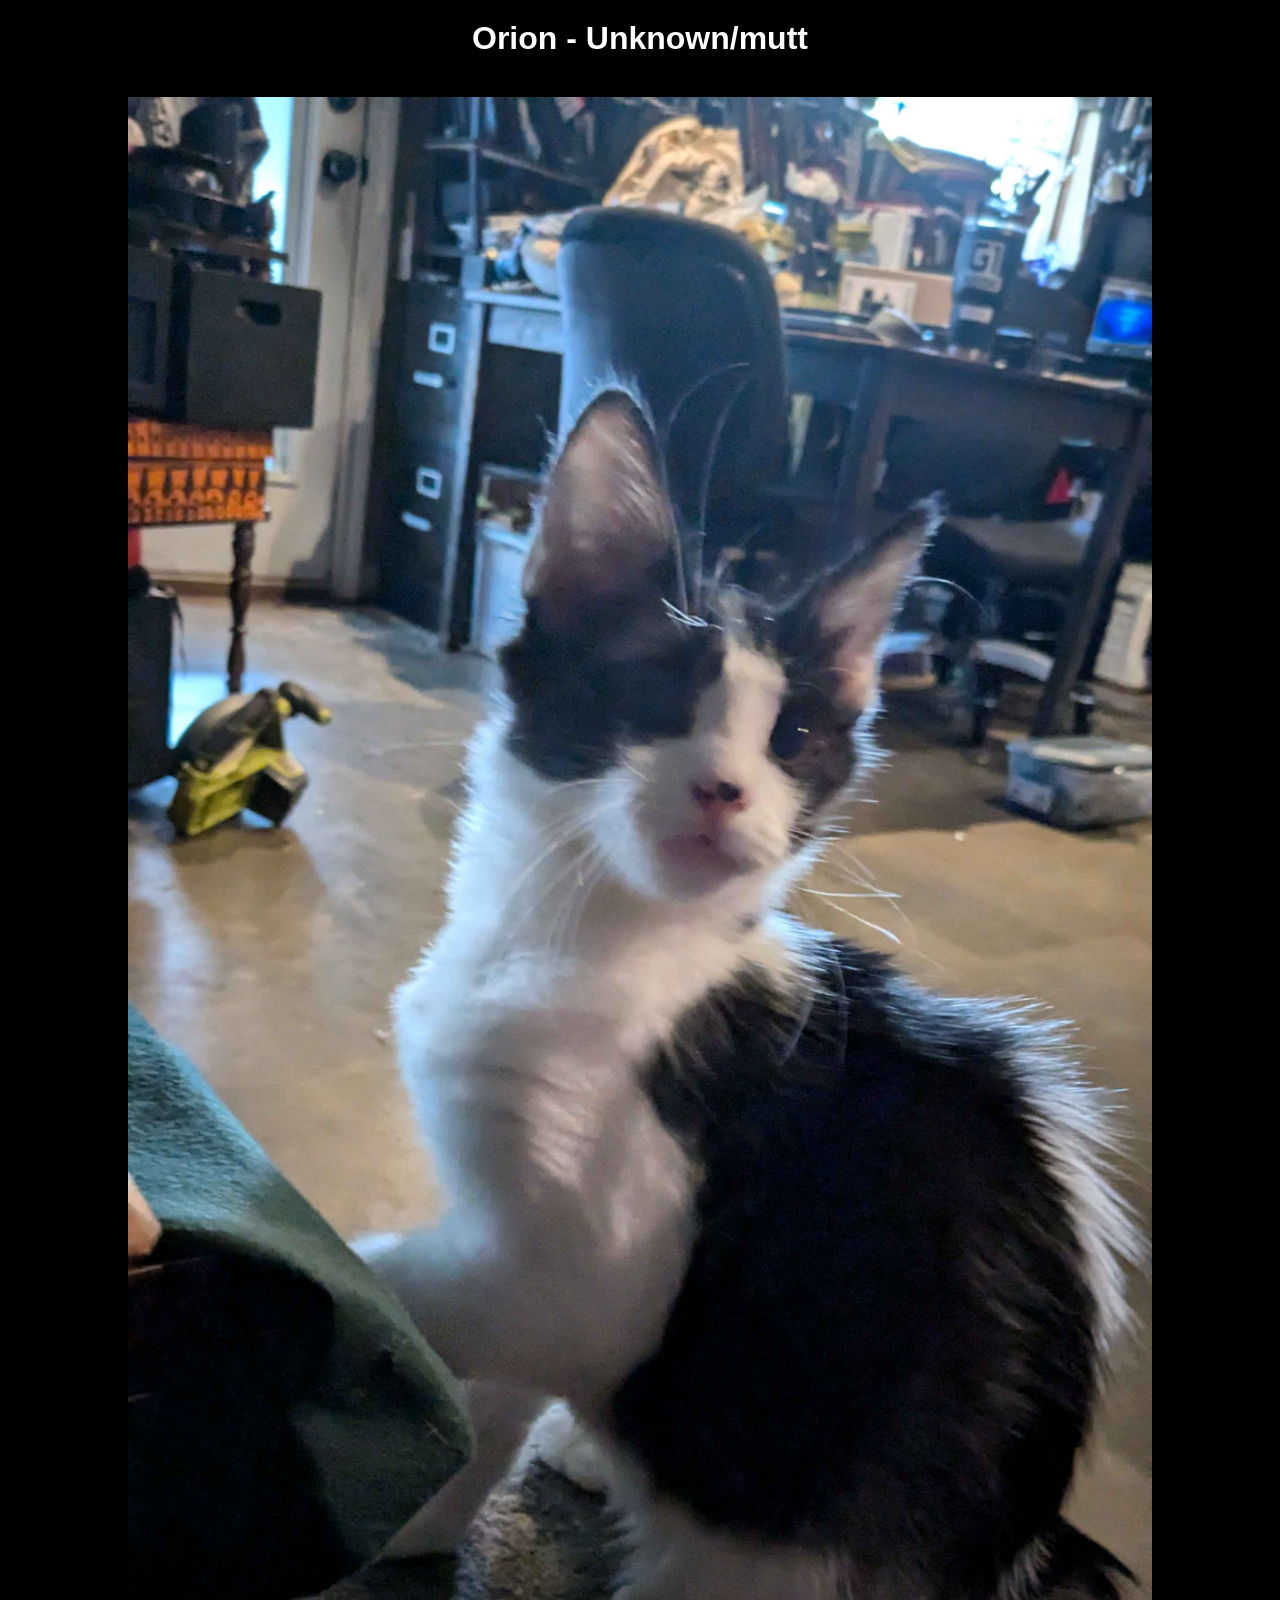
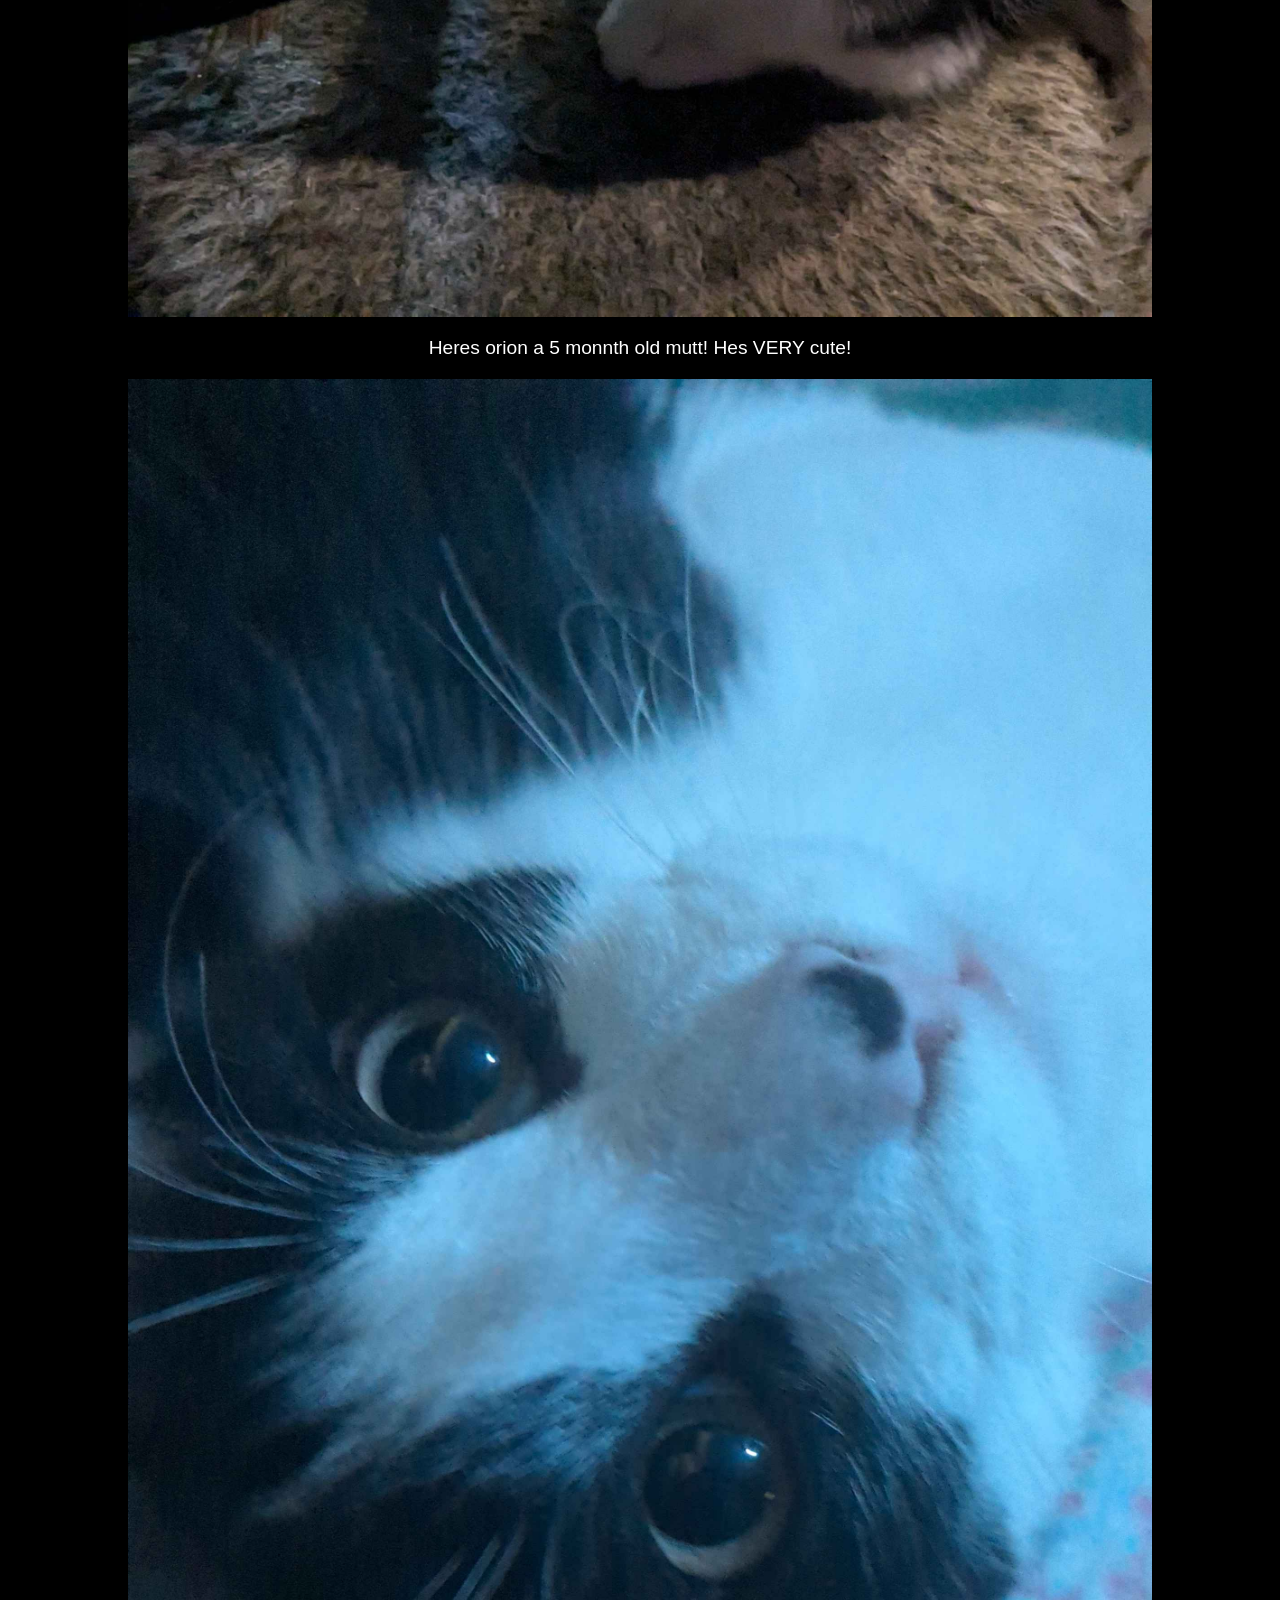
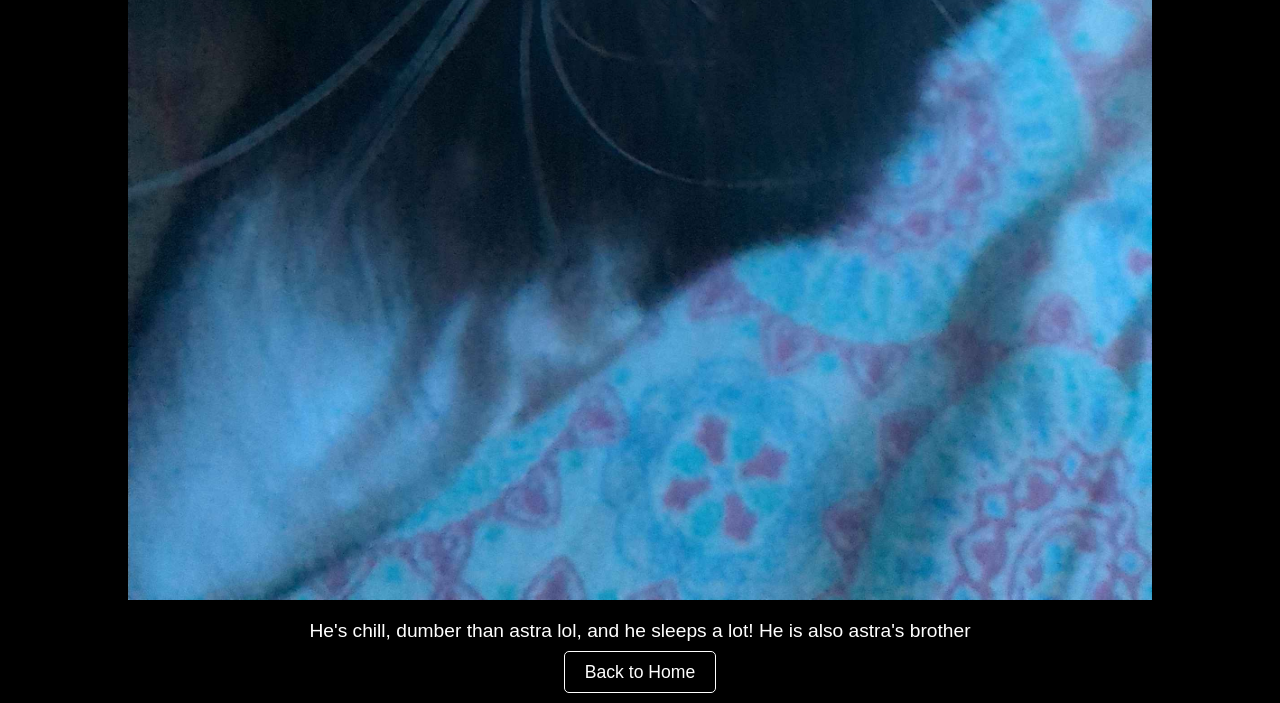
<file: orion.html>
<!DOCTYPE html>
<html lang="en">
<head>
    <meta charset="UTF-8">
    <meta name="viewport" content="width=device-width, initial-scale=1.0">
    <title>😼Orion! - Bruh Cat</title>
    <style>
        body {
            background-color: black;
            color: white;
            font-family: Arial, sans-serif;
            margin: 0;
            padding: 0;
        }

        h1 {
            text-align: center;
            margin-top: 20px;
        }

        .cat-info {
            text-align: center;
            margin-top: 40px;
        }

        img {
            max-width: 80%;
            height: auto;
            display: block;
            margin: 20px auto;
        }

        p {
            text-align: center;
            font-size: 1.2em;
        }

        .back-home {
            text-align: center;
            margin: 20px;
        }

        .back-home a {
            color: white;
            text-decoration: none;
            font-size: 1.1em;
            border: 1px solid white;
            padding: 10px 20px;
            border-radius: 5px;
        }

        .back-home a:hover {
            background-color: white;
            color: black;
        }
    </style>
</head>
<body>
    <h1>Orion - Unknown/mutt</h1>
    <div class="cat-info">
        <img src="images/orion2.jpg" alt="Orion - Image 1">
        <p>Heres orion a 5 monnth old mutt! Hes VERY cute!</p>
        <img src="images/orion1.jpg" alt="Orion - Image 2">
        <p>He's chill, dumber than astra lol, and he sleeps a lot! He is also astra's brother</p>
    </div>
    <div class="back-home">
        <a href="index.html">Back to Home</a>
    </div>
</body>
</html>
</file>
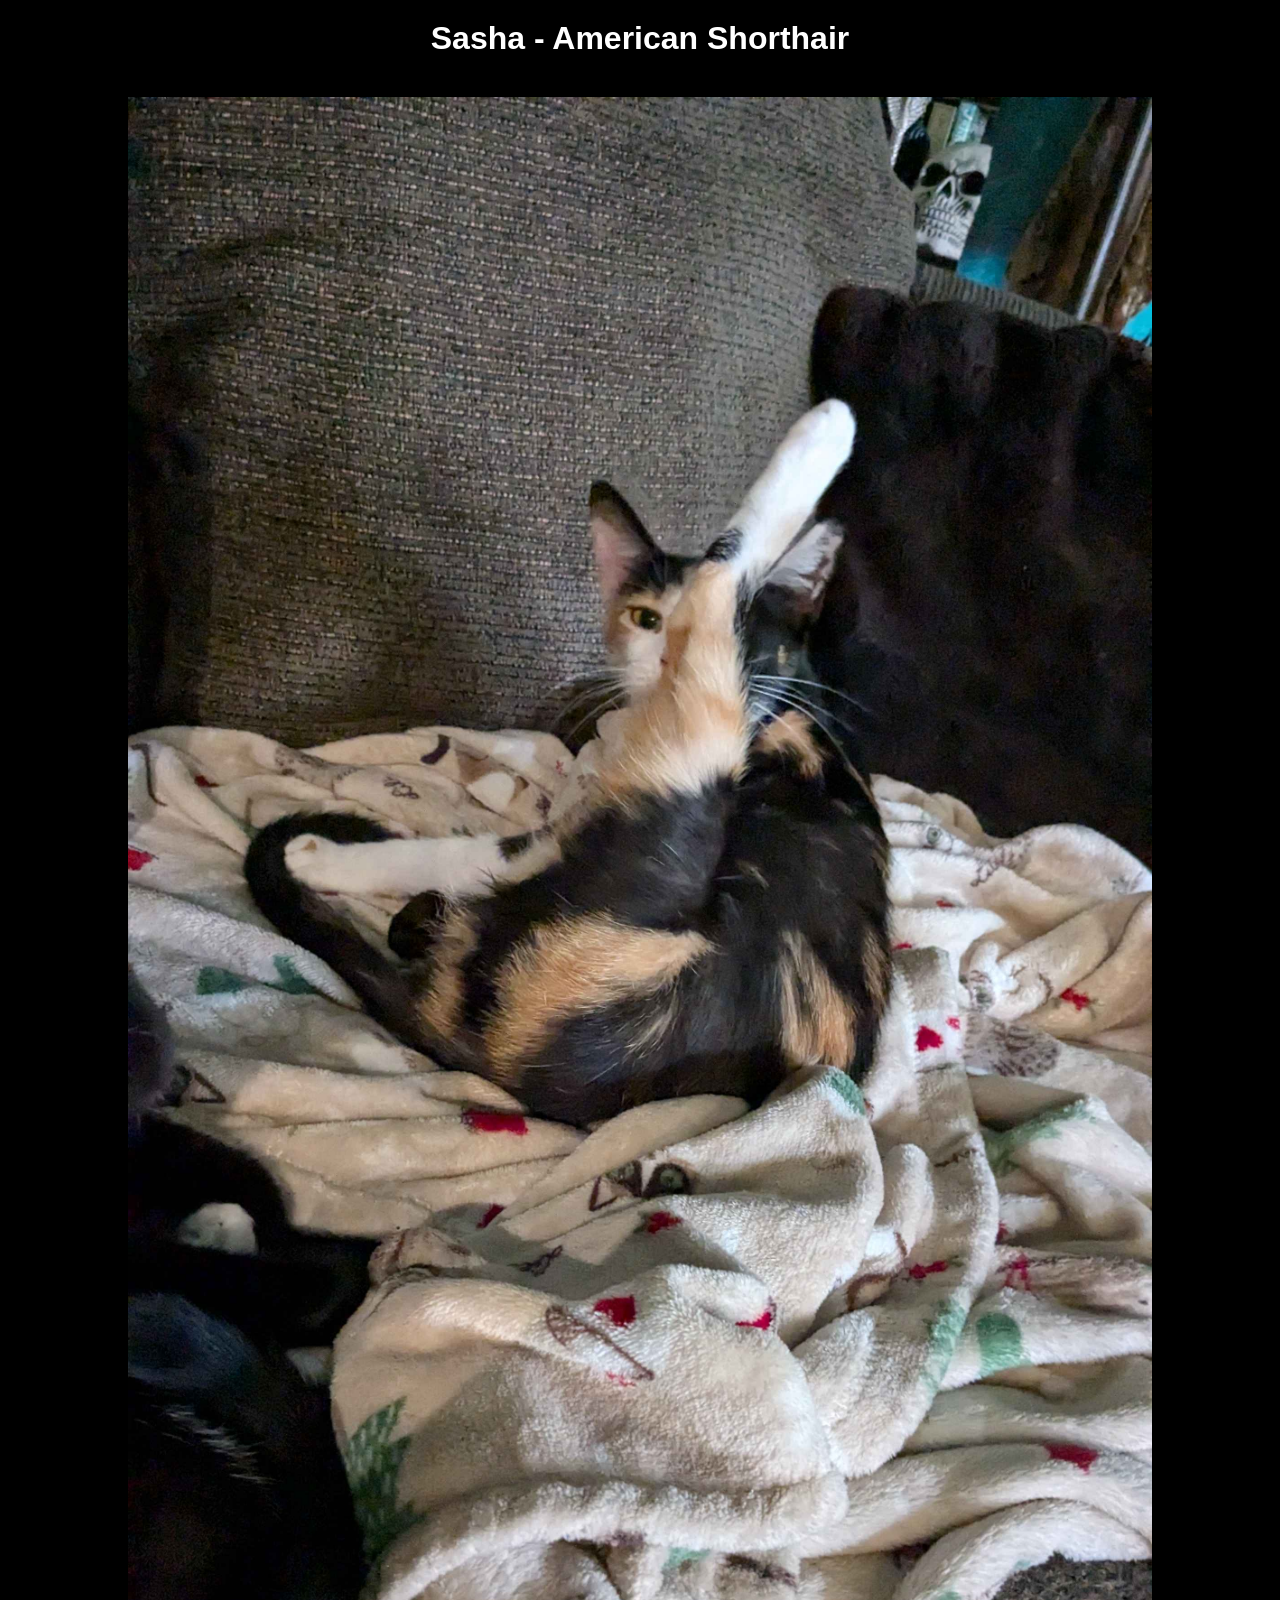
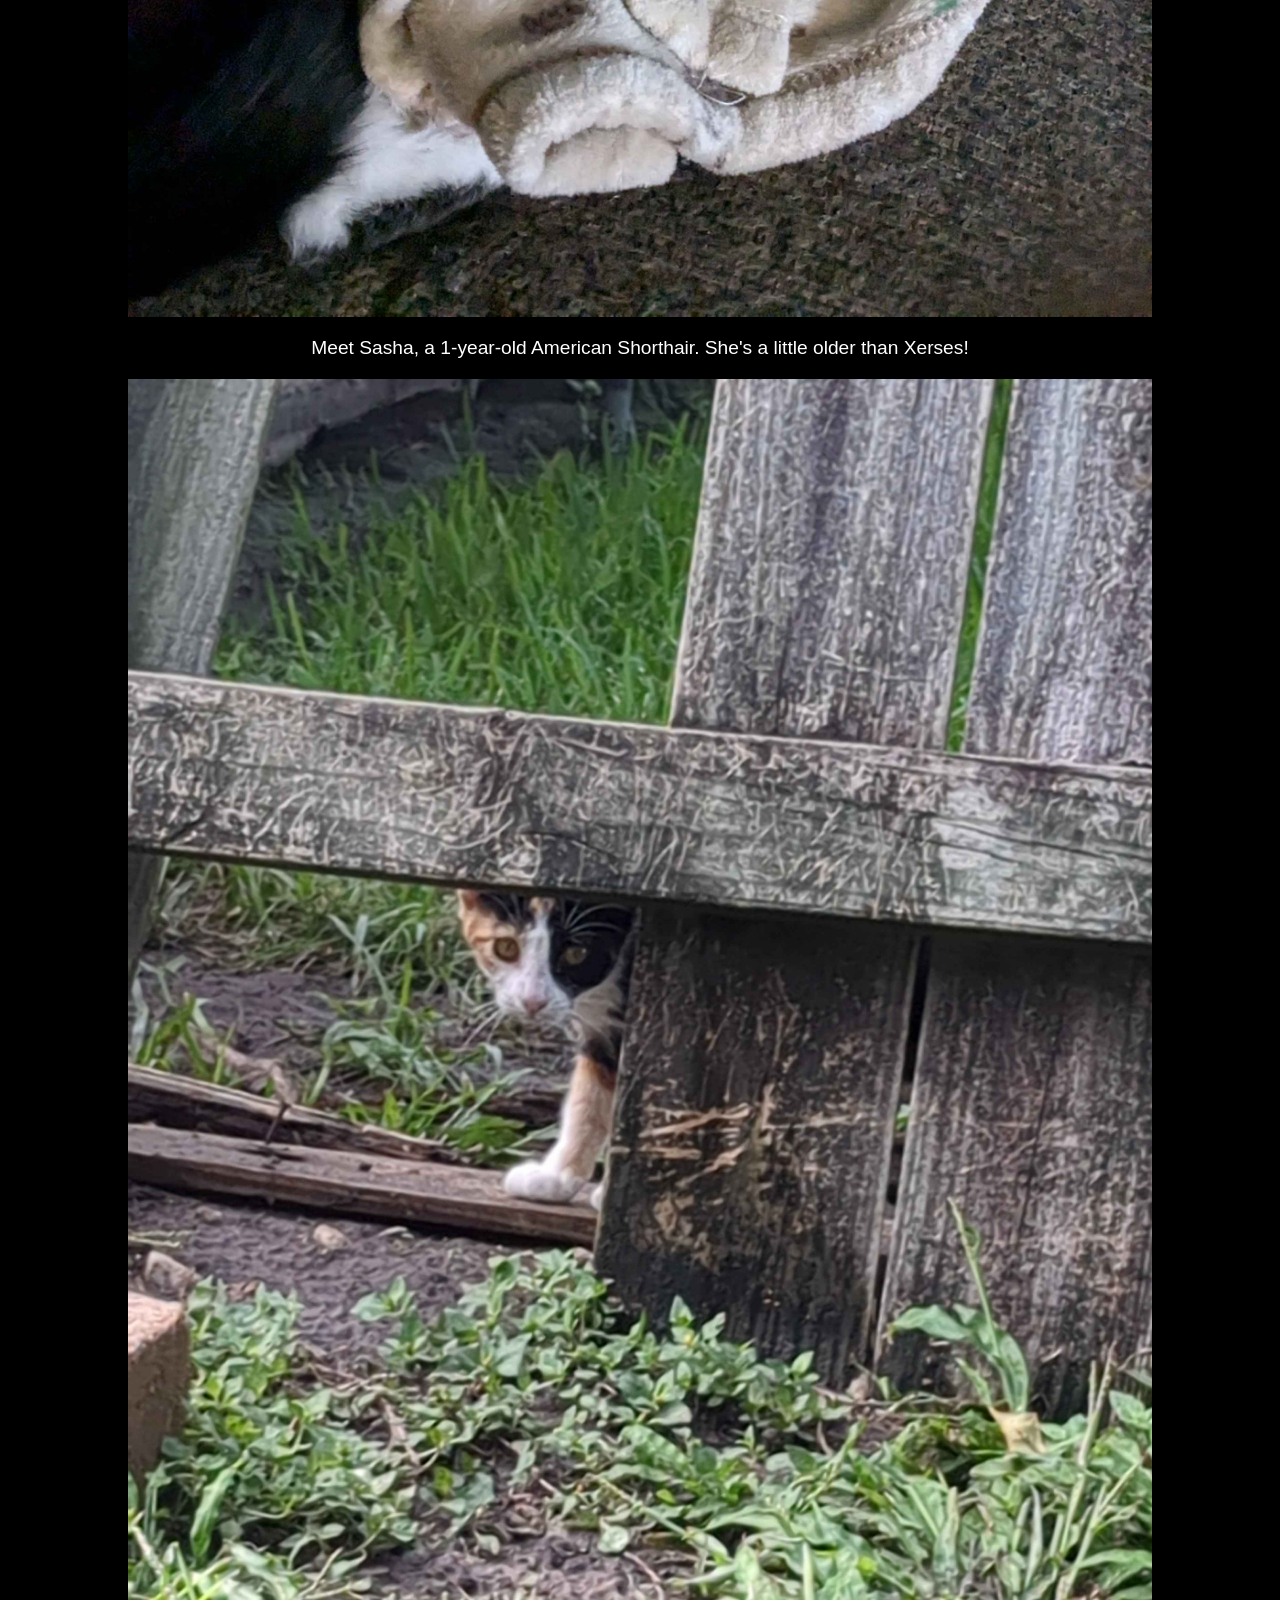
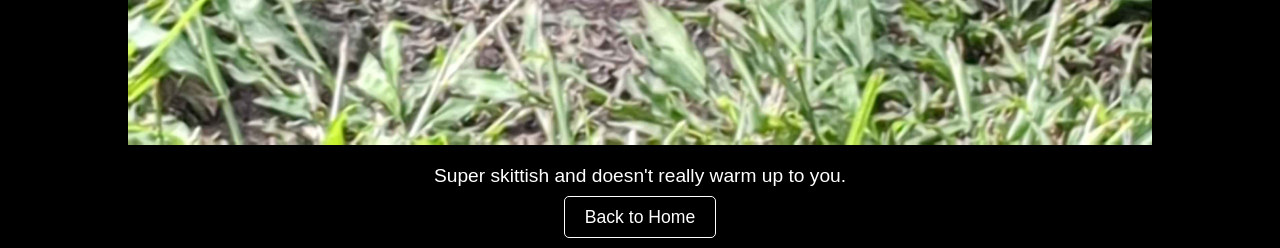
<file: sasha.html>
<!DOCTYPE html>
<html lang="en">
<head>
    <meta charset="UTF-8">
    <meta name="viewport" content="width=device-width, initial-scale=1.0">
    <title>😼Sasha - Bruh Cat</title>
    <style>
        body {
            background-color: black;
            color: white;
            font-family: Arial, sans-serif;
            margin: 0;
            padding: 0;
        }

        h1 {
            text-align: center;
            margin-top: 20px;
        }

        .cat-info {
            text-align: center;
            margin-top: 40px;
        }

        img {
            max-width: 80%;
            height: auto;
            display: block;
            margin: 20px auto;
        }

        p {
            text-align: center;
            font-size: 1.2em;
        }

        .back-home {
            text-align: center;
            margin: 20px;
        }

        .back-home a {
            color: white;
            text-decoration: none;
            font-size: 1.1em;
            border: 1px solid white;
            padding: 10px 20px;
            border-radius: 5px;
        }

        .back-home a:hover {
            background-color: white;
            color: black;
        }
    </style>
</head>
<body>
    <h1>Sasha - American Shorthair</h1>
    <div class="cat-info">
        <img src="images/sasha1.jpg" alt="Hummus - Image 1">
        <p>Meet Sasha, a 1-year-old American Shorthair. She's a little older than Xerses!</p>
        <img src="images/sasha2.jpg" alt="Sasha - Image 2">
        <p> Super skittish and doesn't really warm up to you.</p>
    </div>
    <div class="back-home">
        <a href="index.html">Back to Home</a>
    </div>
</body>
</html>
</file>
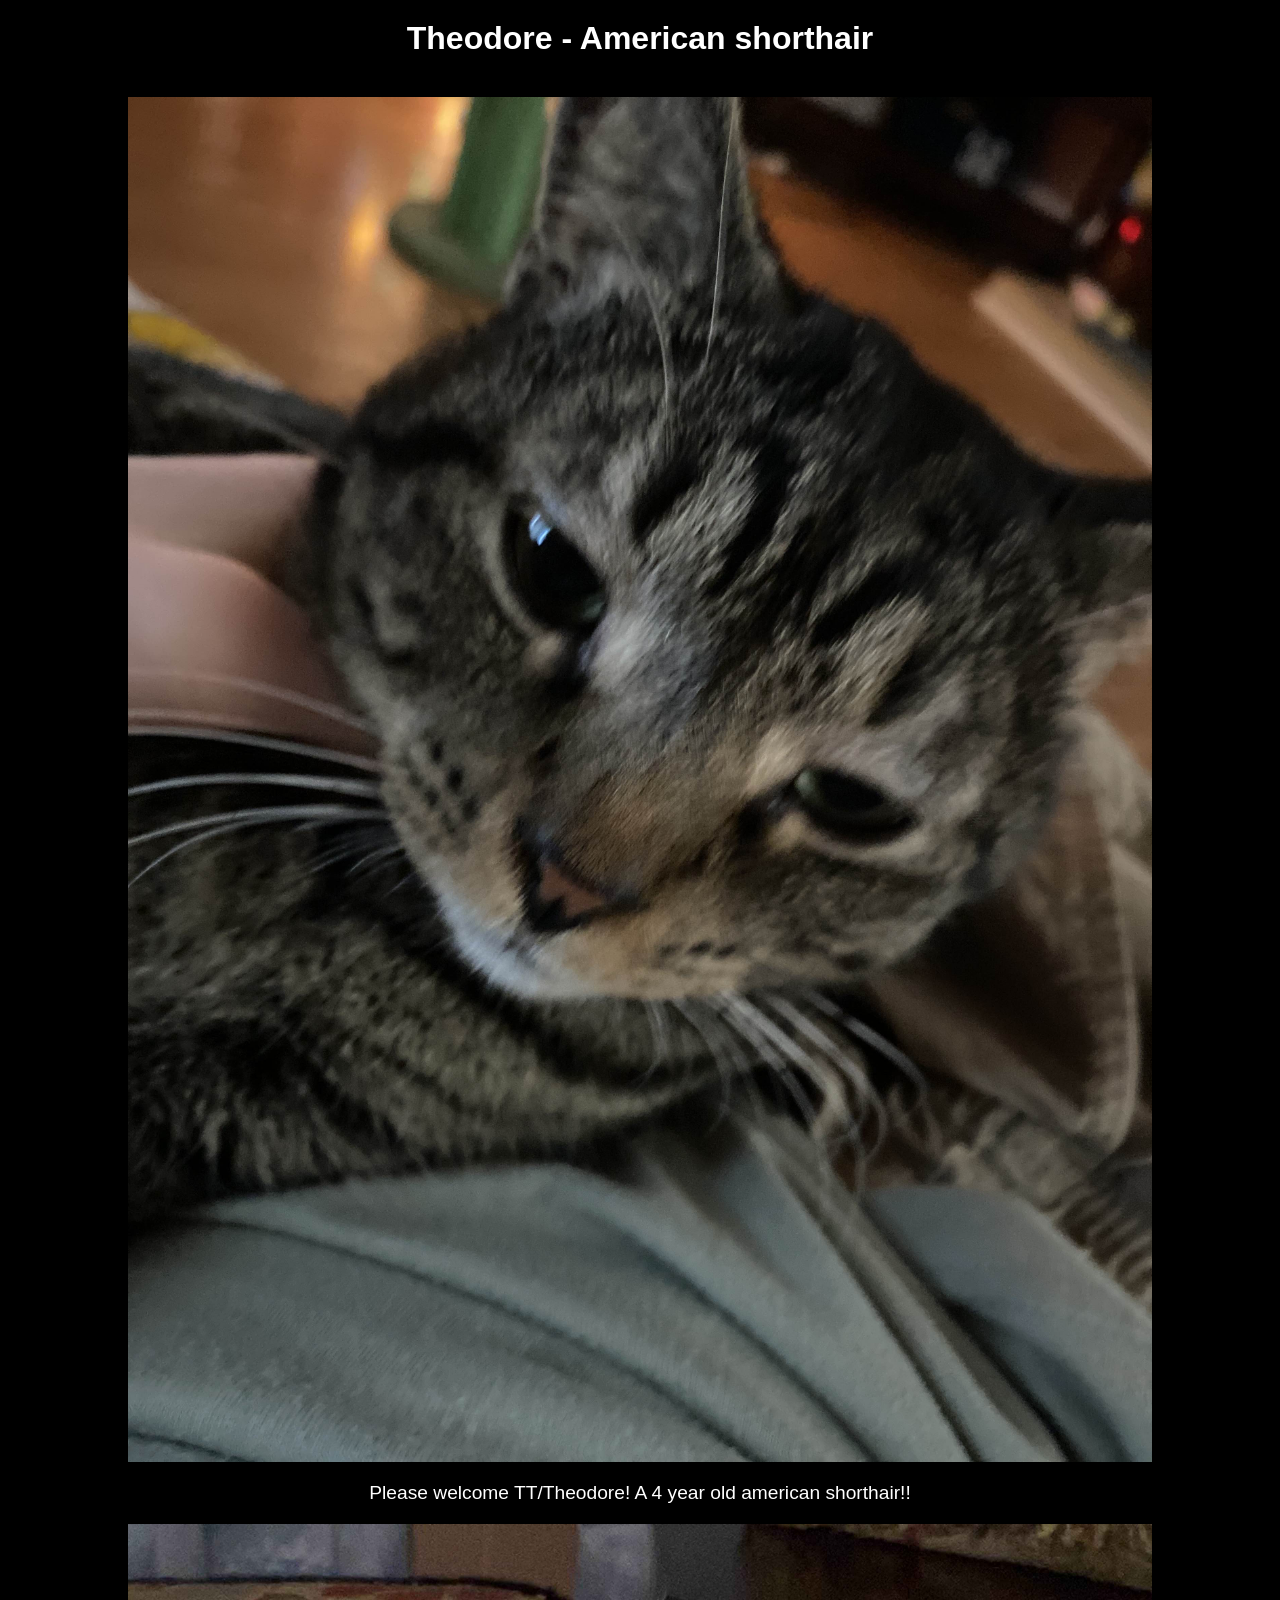
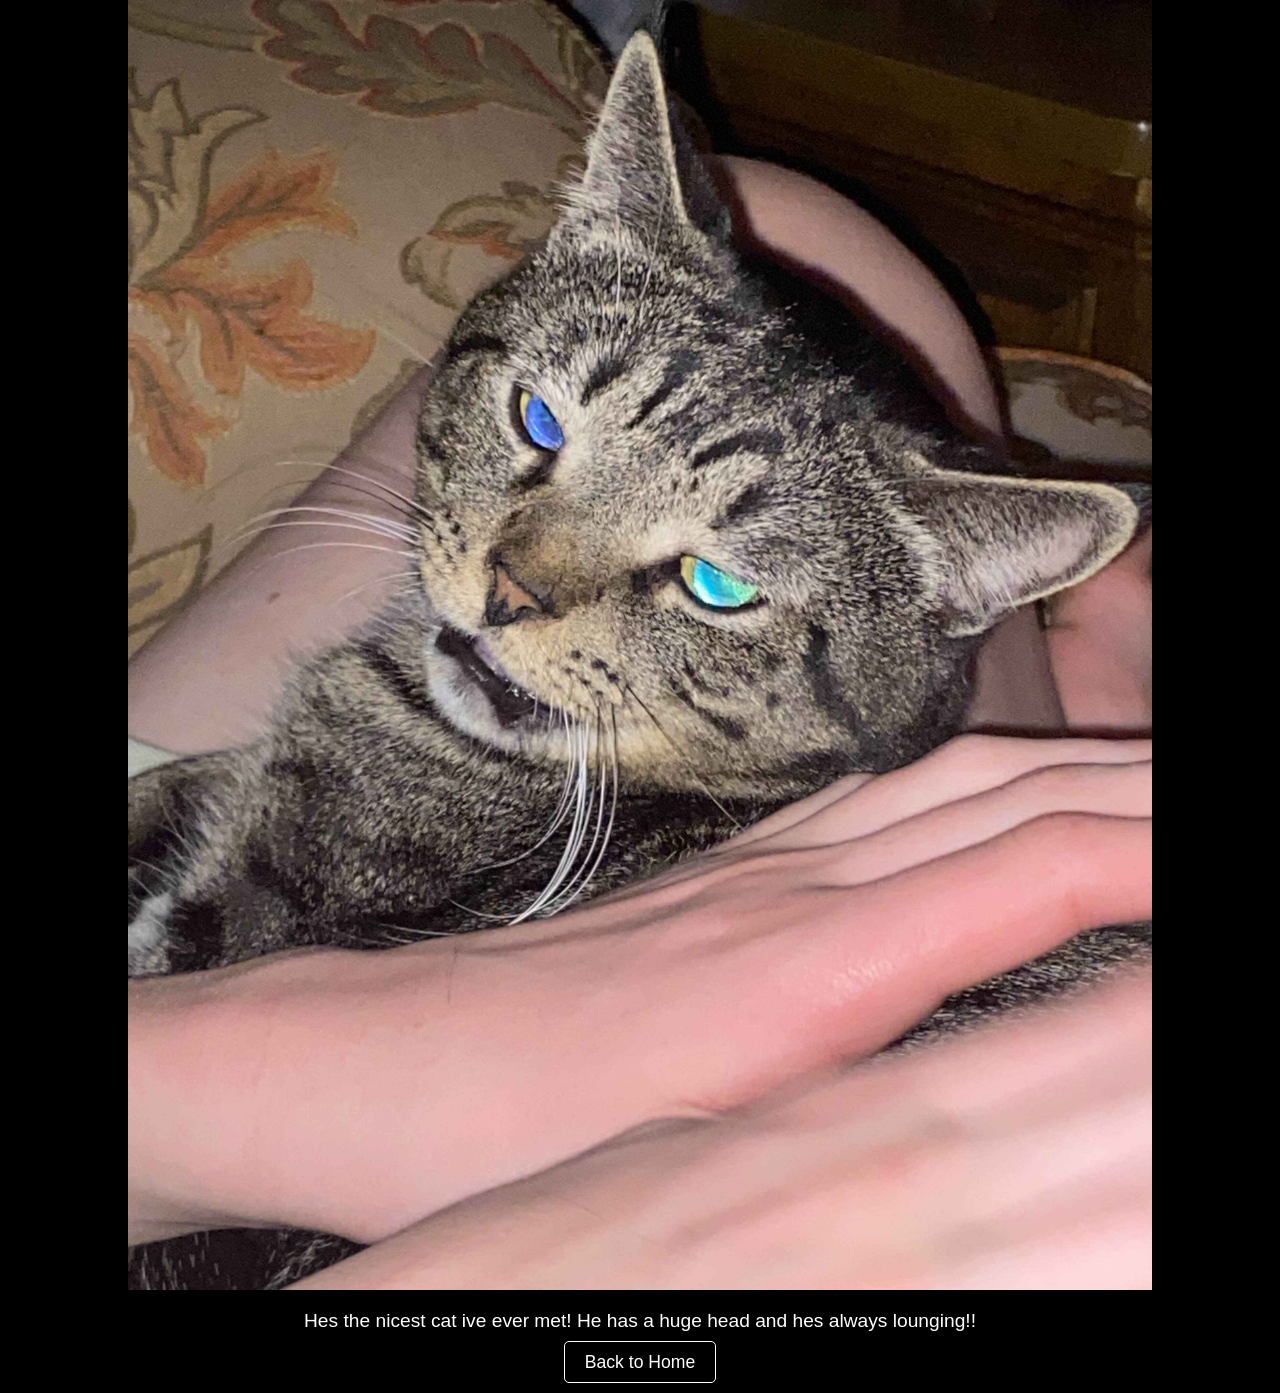
<file: tt.html>
<!DOCTYPE html>
<html lang="en">
<head>
    <meta charset="UTF-8">
    <meta name="viewport" content="width=device-width, initial-scale=1.0">
    <title>😼TT!! - Bruh Cat</title>
    <style>
        body {
            background-color: black;
            color: white;
            font-family: Arial, sans-serif;
            margin: 0;
            padding: 0;
        }

        h1 {
            text-align: center;
            margin-top: 20px;
        }

        .cat-info {
            text-align: center;
            margin-top: 40px;
        }

        img {
            max-width: 80%;
            height: auto;
            display: block;
            margin: 20px auto;
        }

        p {
            text-align: center;
            font-size: 1.2em;
        }

        .back-home {
            text-align: center;
            margin: 20px;
        }

        .back-home a {
            color: white;
            text-decoration: none;
            font-size: 1.1em;
            border: 1px solid white;
            padding: 10px 20px;
            border-radius: 5px;
        }

        .back-home a:hover {
            background-color: white;
            color: black;
        }
    </style>
</head>
<body>
    <h1>Theodore - American shorthair</h1>
    <div class="cat-info">
        <img src="images/tt1.jpg" alt="Theodore - Image 1">
        <p>Please welcome TT/Theodore! A 4 year old american shorthair!!</p>
        <img src="images/tt2.jpg" alt="THeodore - Image 2">
        <p>Hes the nicest cat ive ever met! He has a huge head and hes always lounging!!</p>
    </div>
    <div class="back-home">
        <a href="index.html">Back to Home</a>
    </div>
</body>
</html>
</file>
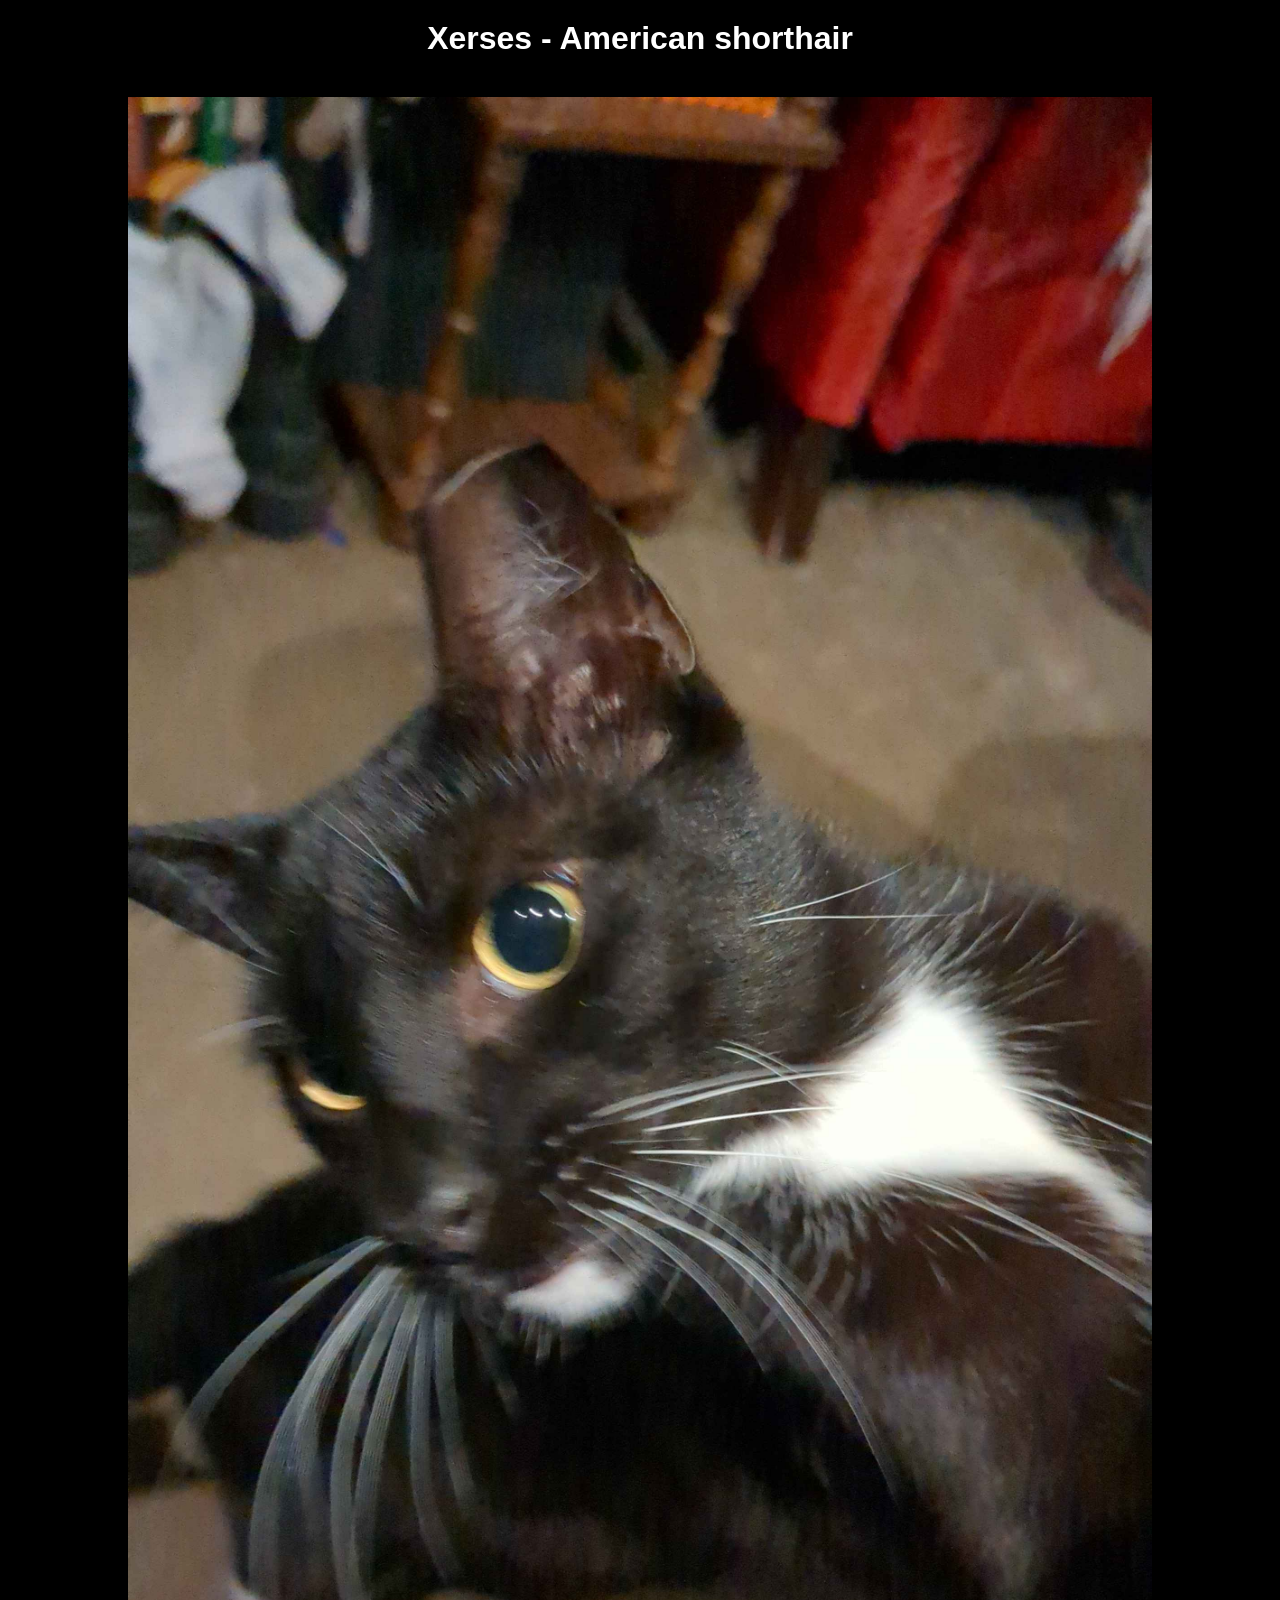
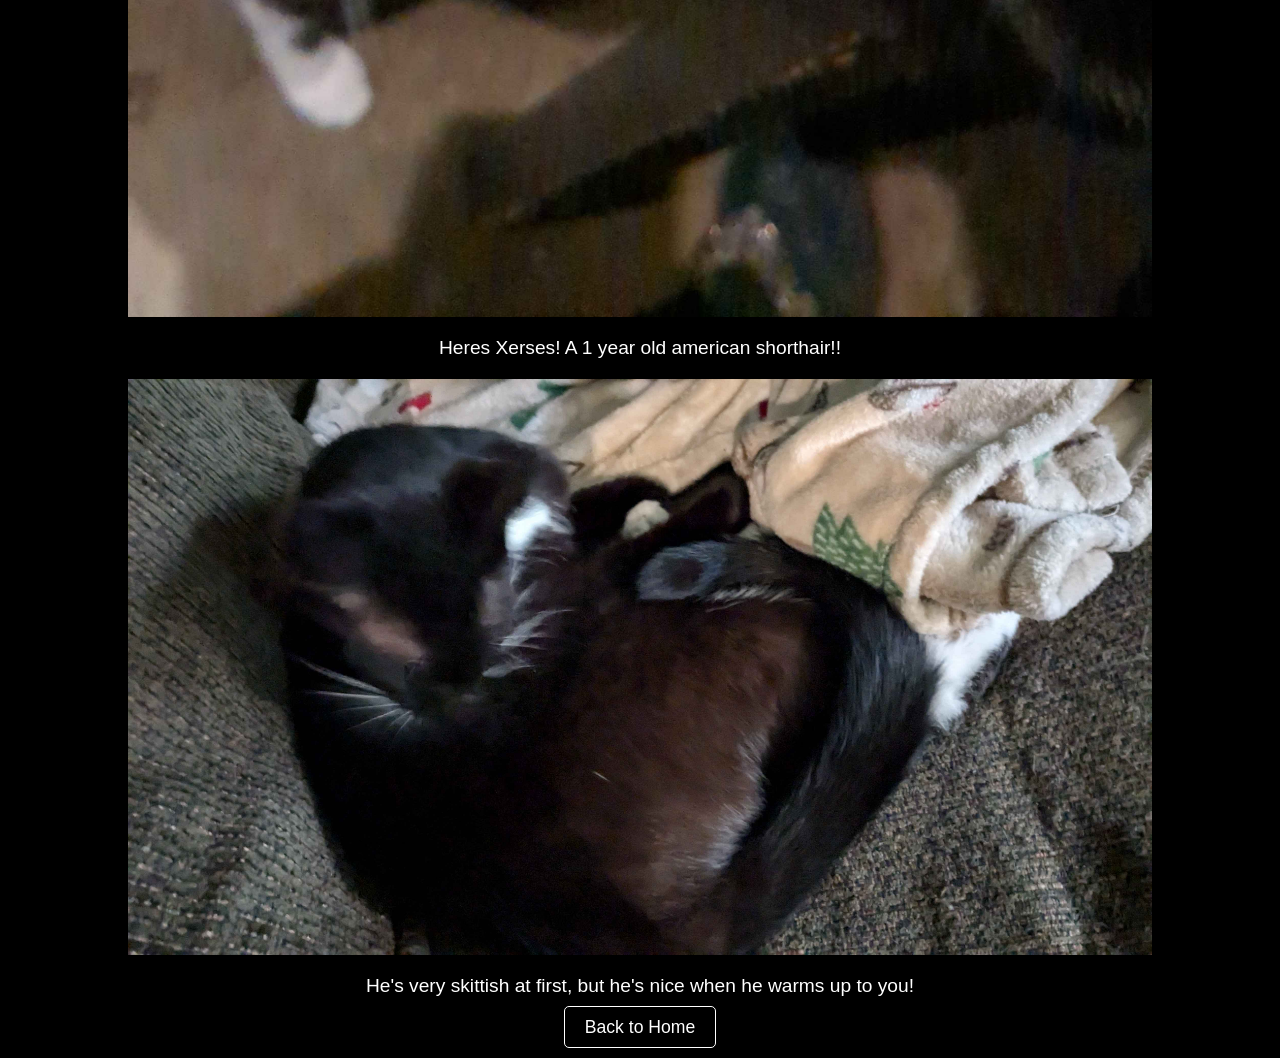
<file: xerses.html>
<!DOCTYPE html>
<html lang="en">
<head>
    <meta charset="UTF-8">
    <meta name="viewport" content="width=device-width, initial-scale=1.0">
    <title>😼XERSES!!!!! - Bruh Cat</title>
    <style>
        body {
            background-color: black;
            color: white;
            font-family: Arial, sans-serif;
            margin: 0;
            padding: 0;
        }

        h1 {
            text-align: center;
            margin-top: 20px;
        }

        .cat-info {
            text-align: center;
            margin-top: 40px;
        }

        img {
            max-width: 80%;
            height: auto;
            display: block;
            margin: 20px auto;
        }

        p {
            text-align: center;
            font-size: 1.2em;
        }

        .back-home {
            text-align: center;
            margin: 20px;
        }

        .back-home a {
            color: white;
            text-decoration: none;
            font-size: 1.1em;
            border: 1px solid white;
            padding: 10px 20px;
            border-radius: 5px;
        }

        .back-home a:hover {
            background-color: white;
            color: black;
        }
    </style>
</head>
<body>
    <h1>Xerses - American shorthair</h1>
    <div class="cat-info">
        <img src="images/xerses1.jpg" alt="xerses - Image 1">
        <p>Heres Xerses! A 1 year old american shorthair!!</p>
        <img src="images/xerses2.jpg" alt="Xerses - Image 2">
        <p>He's very skittish at first, but he's nice when he warms up to you! </p>
    </div>
    <div class="back-home">
        <a href="index.html">Back to Home</a>
    </div>
</body>
</html>
</file>
